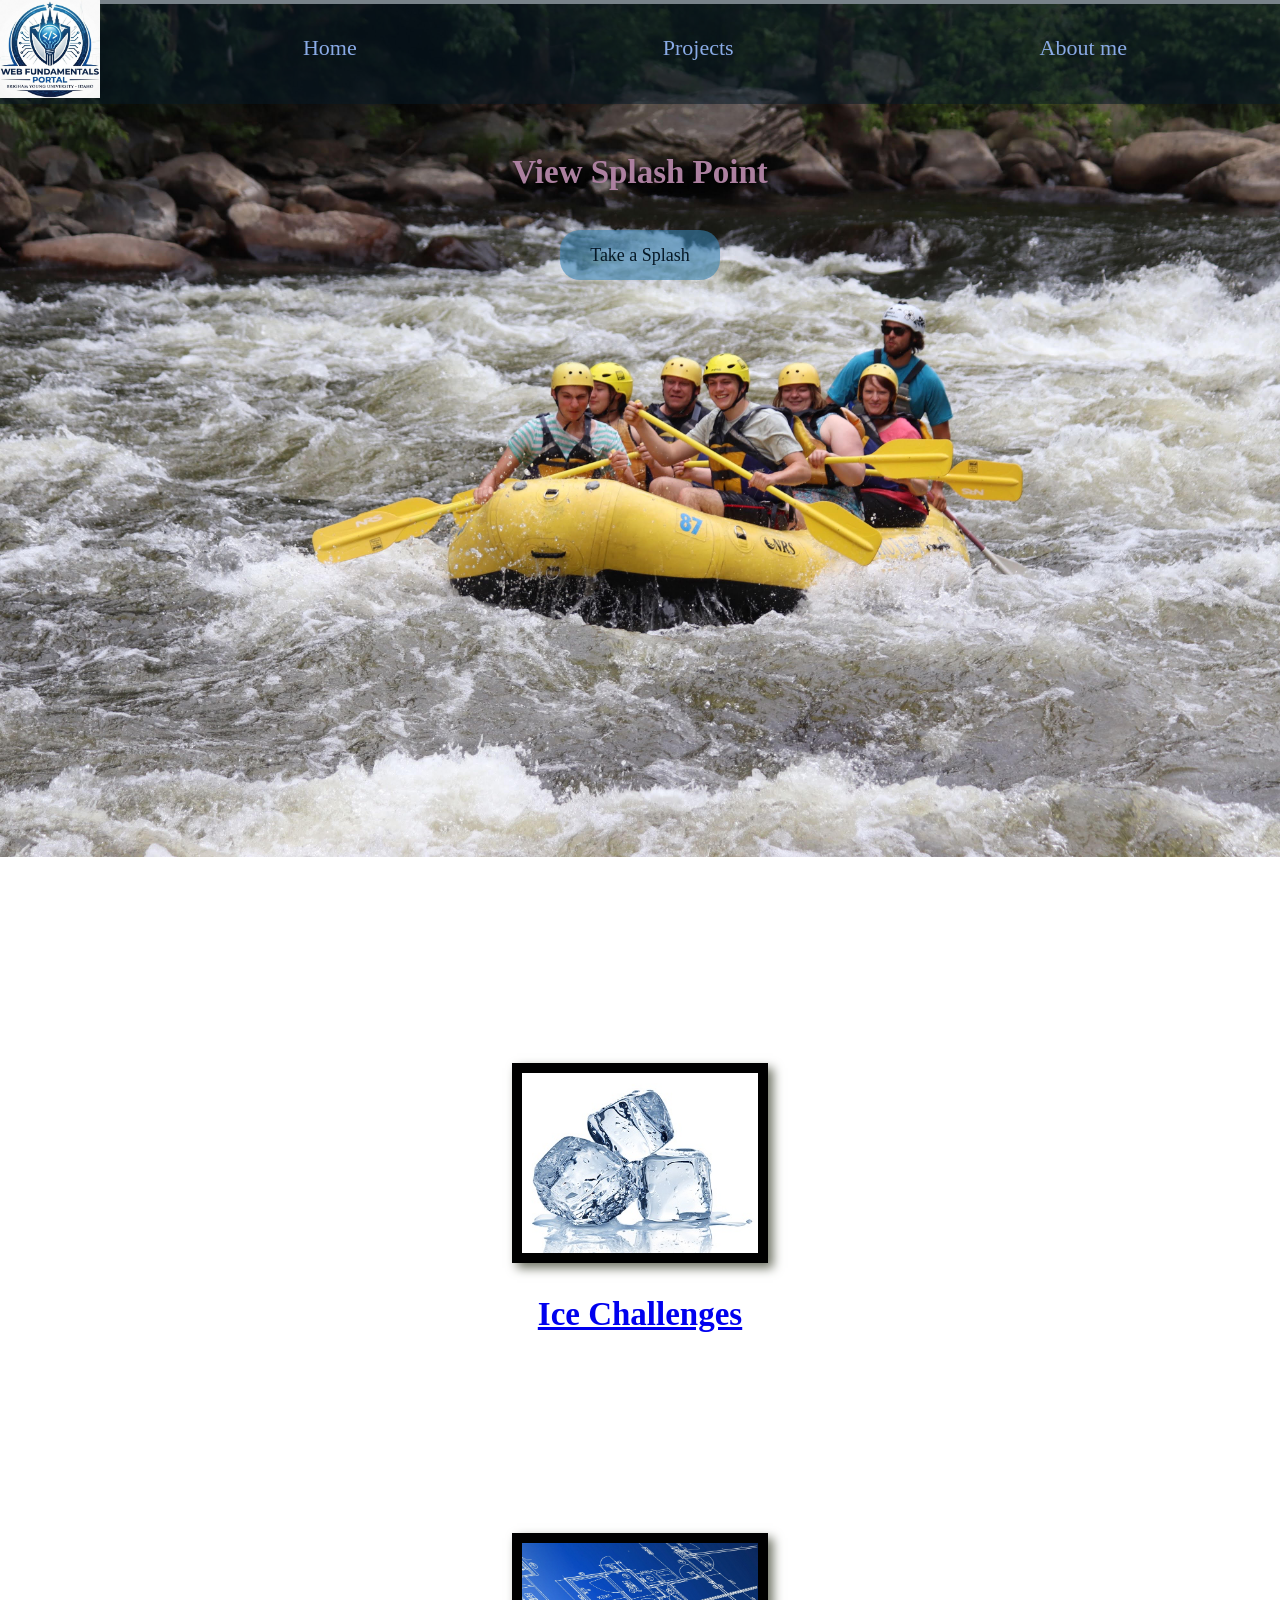
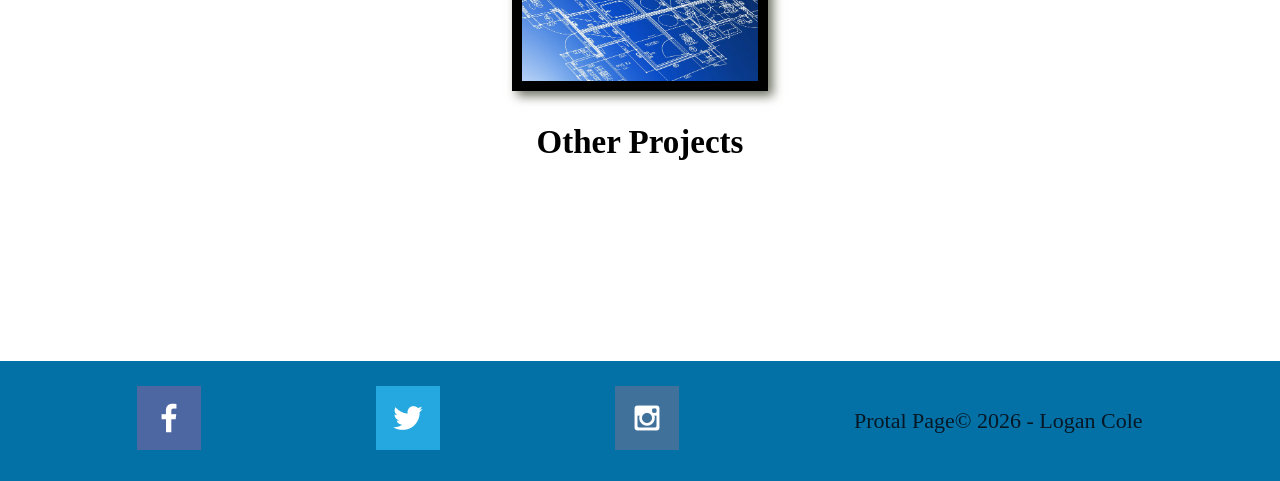
<file: index.html>
<!DOCTYPE html>
<html lang="en">
<head>
    <meta charset="UTF-8">
    <meta name="viewport" content="width=device-width, initial-scale=1.0">
    <link href="style.css" rel="stylesheet">
    <title>Portal_Page</title>
</head>
<body>
    <div id="content">
        <header>
            <a id="portal_logo" href="index.html">
                <img class="logo" src="images/portal_logo.jpg" alt="Portal Logo">
            </a>
            <nav>
                <a href="index.html">Home</a>
                <a href="#projects">Projects</a>
                <a href="about_me.html">About me</a>
            </nav>
        </header>
        <div id="hero">
            <div id="hero-box">
                <img id="hero-img" src="images/hero_image.jpg" alt="People enjoing rafting">
            </div>
            <section id="hero-msg">
                <h1 class="button-box">View Splash Point</h1>
                <div class="button-box">
                    <a class="view" target="_blank" href="wwr/index.html">Take a Splash</a>
                </div>
            </section>
        </div>
        <main class="home-grid" id="projects">
            <section class="ice_projects">
                <img class="img-card" src="images/ice_card.jpg" alt="Ice cubes">
                <h1><a target="_blank" href="ice.html">Ice Challenges</a></h1>
            </section>
            <section class="other_projects">
                <img class="img-card" src="images/blueprint_card.jpg" alt="Blue Print">
                <h1>Other Projects</h1>
            </section>
        </main>
        <footer>
            <a target="_blank" href="https://facebook.com">
                <img src="images/facebook.png" alt="Facebook Icon">
            </a>
            <a target="_blank" href="https://twitter.com">
                <img src="images/twitter.png" alt="Twitter Icon">
            </a>
            <a target="_blank" href="https://instagram.com">
                <img src="images/instagram.png" alt="Instagram Icon">
            </a>
            <p>Protal Page&copy; 2026 - Logan Cole</p>
        </footer>
    </div>
</body>
</html>
</file>
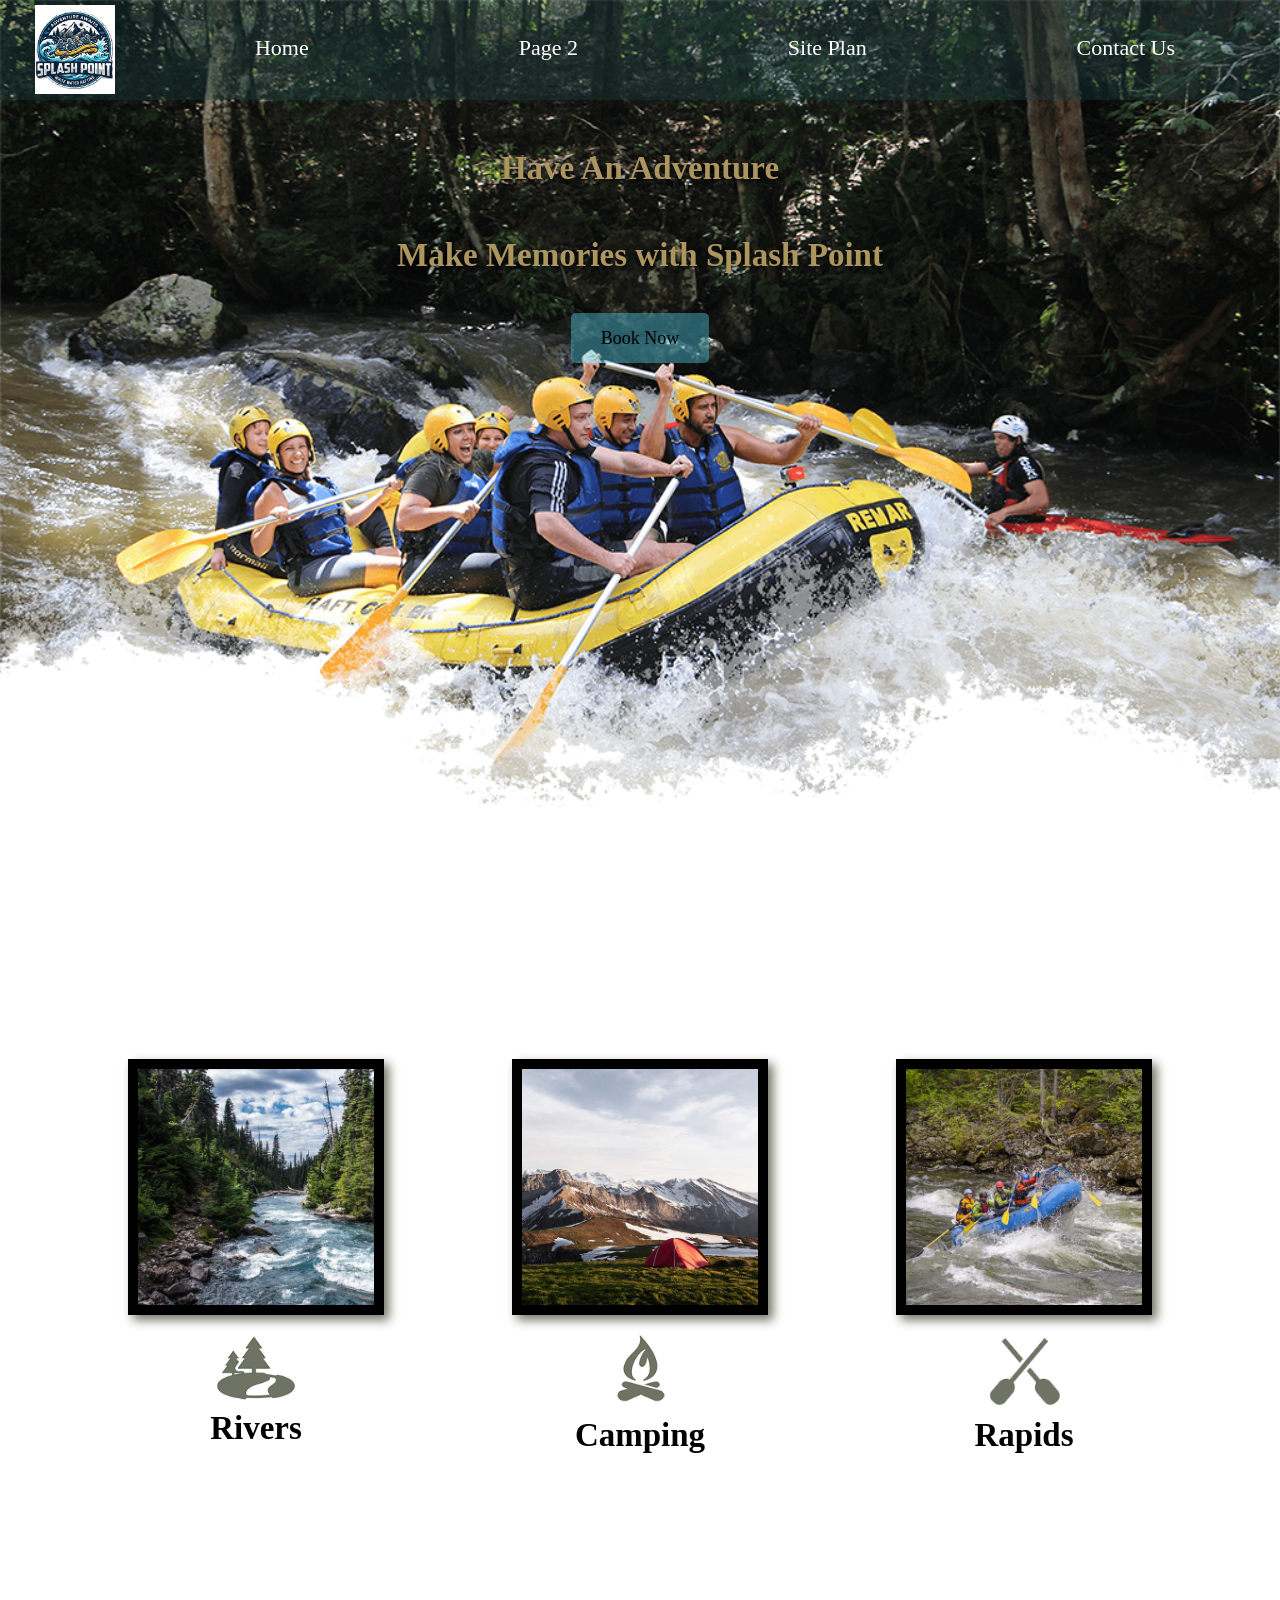
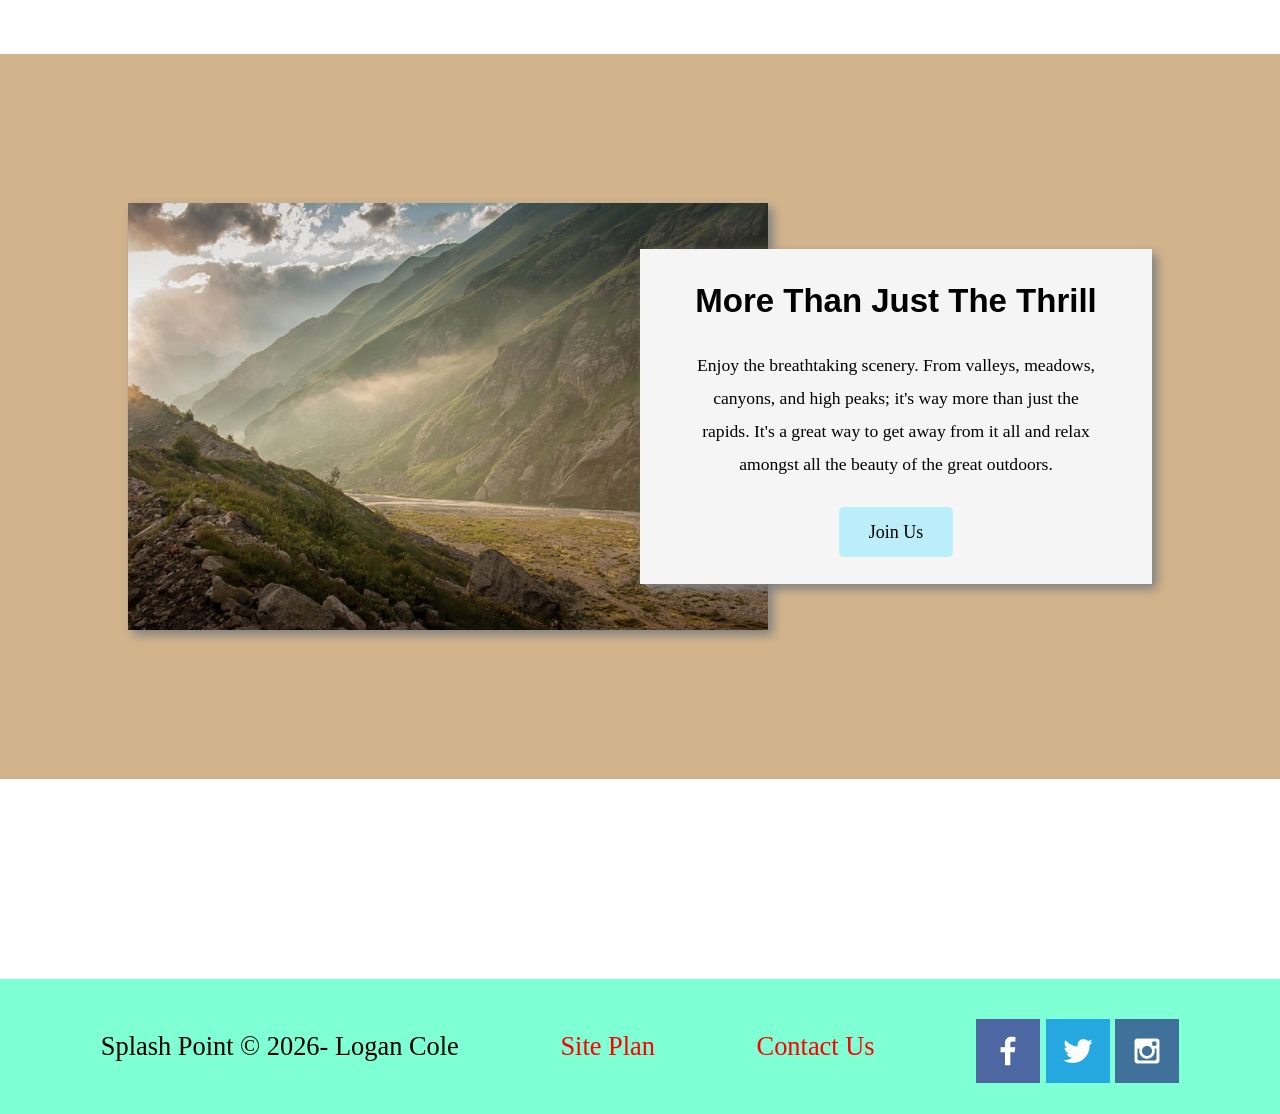
<file: wwr/index.html>
<!DOCTYPE html>
<html lang="en">
<head>
    <meta charset="UTF-8">
    <meta name="viewport" content="width=device-width, initial-scale=1.0">
    <title>Splash Point | Home</title>
    <link rel="stylesheet" href="styles/style.css">
    <!-- This is a Commit -->
</head>
<body>
    <div id="content">
        <header>
            <a id="logo_link" href="index.html">
            <img class="logo" src="images/splash-point-logo.jpg" alt="Splash Point Logo">
            </a>
        <nav>
            <a href="index.html">Home</a>
            <a href="#">Page 2</a>
            <a href="site-plan-rafting.html">Site Plan</a>
            <a href="contactus.html">Contact Us</a>
        </nav>
        </header>
        <div id="hero">
            <div id="hero-box">
                <img id="hero-img" src="images/hero.png" alt="People enjoying white water rafting">
            </div>
            <section id="hero-msg">
                <h1 class='button-box'>Have An Adventure</h1>
                <h2>Make Memories with Splash Point </h2>
                <div class='button-box'>
                    <a class='book' href="contactus.html">Book Now</a>
                </div>
            </section>
        </div>
        <main class="home-grid">
            <section class="rivers-card">
                <img class="card-img" src="images/rivers.jpg" alt="river in forest">
                <img class="icon" src="images/river_icon.png" alt="river icon">
                <h2>Rivers</h2>
            </section>
            <section class="camping-card">
                <img class="card-img" src="images/camping.jpg" alt="tent in mountains">
                <img class="icon" src="images/fire_icon.png" alt="fire icon">
                <h2>Camping</h2>
            </section>
            <section class="rapids-card">
                <img class="card-img" src="images/rapids.jpg" alt="rafting boat">
                <img class="icon" src="images/oars.png" alt="oars icon">
                <h2>Rapids</h2>
            </section>
            <div id="background"></div>
            <img class="mountains" src="images/mountains.jpg" alt="Misty mountains">
            <section class="msg">
                <h2>More Than Just The Thrill</h2>
                <p>Enjoy the breathtaking scenery. From valleys, meadows, canyons, and high peaks; it's way more than just the rapids. It's a great way to get away from it all and relax amongst all the beauty of the great outdoors. </p>
                <a class='join' href="rivers.html">Join Us</a>
            </section>
        </main>
        <footer>
            <p>Splash Point &copy; 2026- Logan Cole</p>
            <p><a href="site-plan-rafting.html">Site Plan</a></p>
            <p><a href="contactus.html">Contact Us</a></p>
            <div class="social">
                <a target="_blank" href="https://facebook.com">
                    <img src="images/facebook.png" alt="fb icon">
                </a>
                <a target="_blank" href="https://twitter.com">
                    <img src="images/twitter.png" alt="twitter icon">
                </a>
                <a target="_blank" href="https://instagram.com">
                <img src="images/instagram.png" alt="instagram icon">
            </a>
            </div>
        </footer>
    </div>
</body>
</html>
</file>
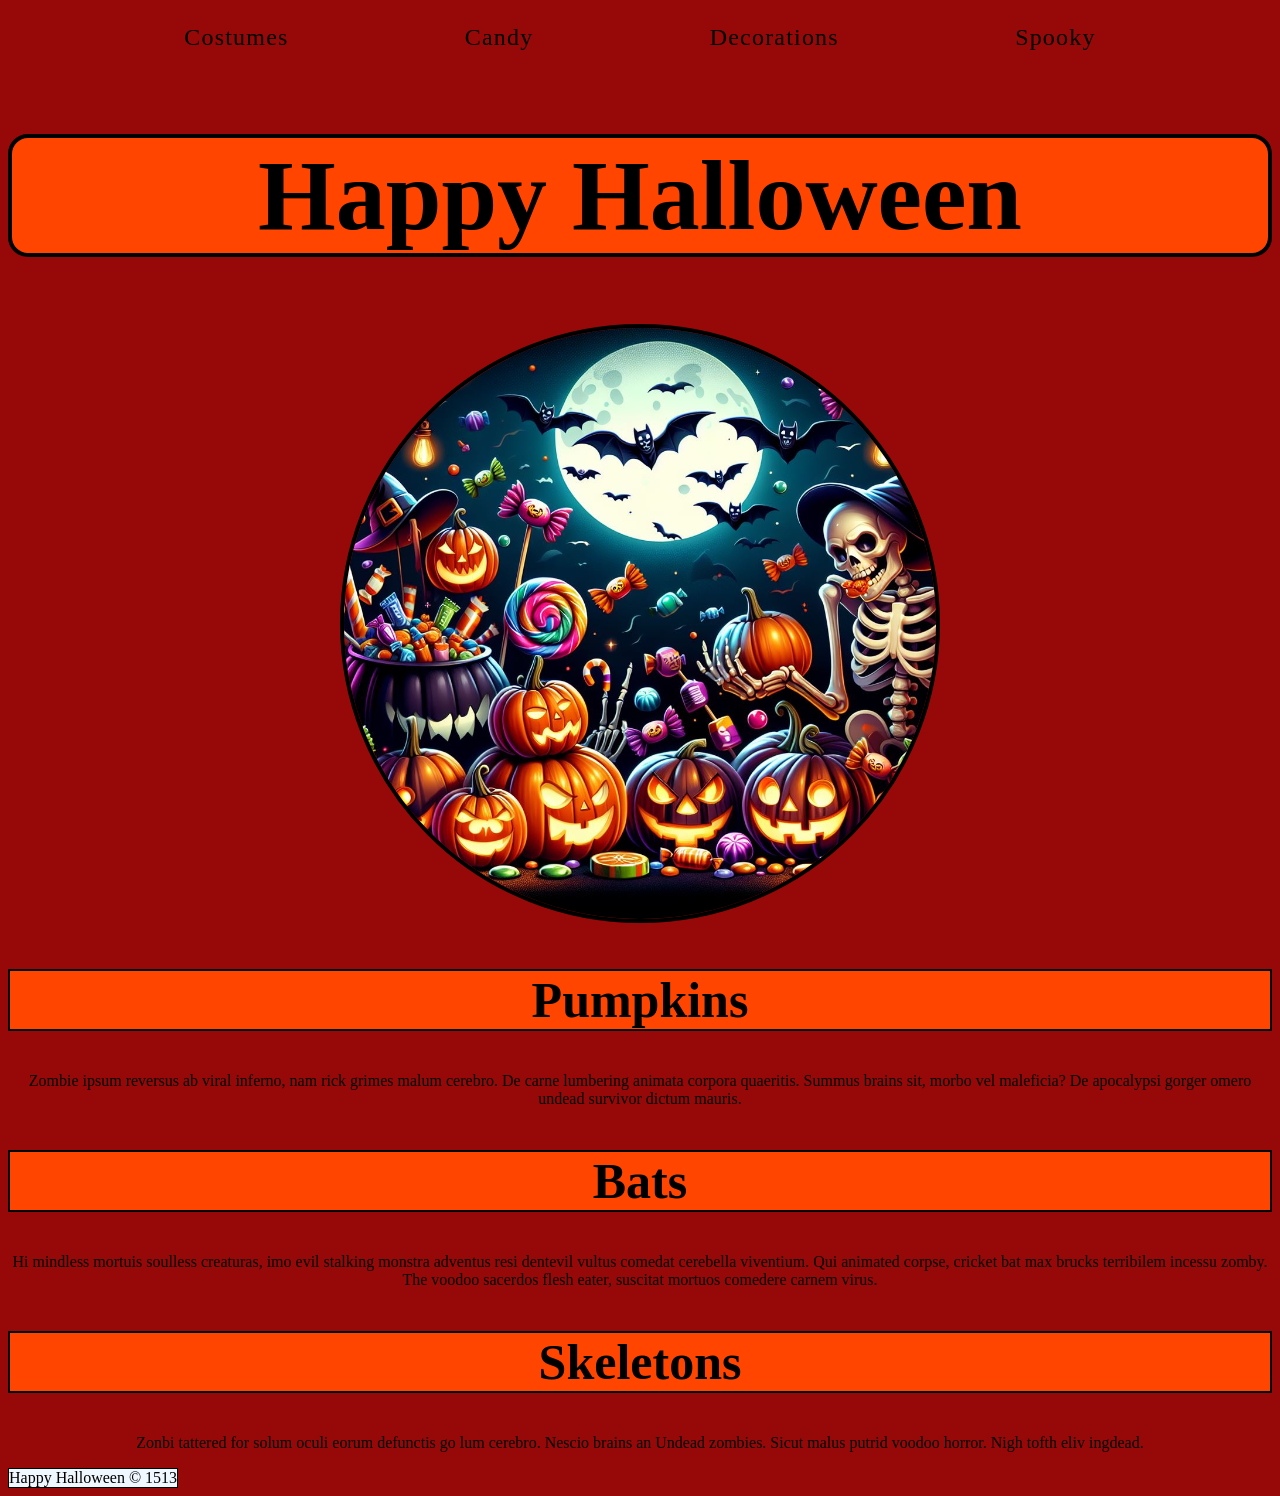
<file: ice/halloween/index.html>
<!-- For this activity you are not allowed to change
 the HTML code, only the CSS -->

<!DOCTYPE html>
<html lang="en">

<head>
    <meta charset="UTF-8">
    <meta name="viewport" content="width=device-width, initial-scale=1.0">
    <title>Document</title>
    <link rel="stylesheet" href="styles/styles.css">
</head>

<body>
    <div id="wrapper">
        <header>
            <nav>
                <ul>
                    <li>Costumes</li>
                    <li>Candy</li>
                    <li>Decorations</li>
                    <li>Spooky</li>
                </ul>
            </nav>
        </header>
        <main>
            <h1>Happy Halloween</h1>
            <img src="images/halloween.png">
            <section>
                <h2>Pumpkins</h2>
                <p>Zombie ipsum reversus ab viral inferno, nam rick grimes
                    malum cerebro. De carne lumbering animata corpora quaeritis.
                    Summus brains sit​​, morbo vel maleficia? De apocalypsi gorger
                    omero undead survivor dictum mauris. </p>
            </section>
            <section>
                <h2>Bats</h2>
                <p>Hi mindless mortuis soulless
                    creaturas, imo evil stalking monstra adventus resi dentevil vultus
                    comedat cerebella viventium. Qui animated corpse, cricket bat max
                    brucks terribilem incessu zomby. The voodoo sacerdos flesh eater,
                    suscitat mortuos comedere carnem virus.</p>
            </section>
            <section>
                <h2>Skeletons</h2>
                <p>Zonbi tattered for solum oculi
                    eorum defunctis go lum cerebro. Nescio brains an Undead zombies. Sicut
                    malus putrid voodoo horror. Nigh tofth eliv ingdead.</p>
            </section>
        </main>
        <footer>
            Happy Halloween &copy; 1513
        </footer>
    </div>
</body>

</html>
</file>
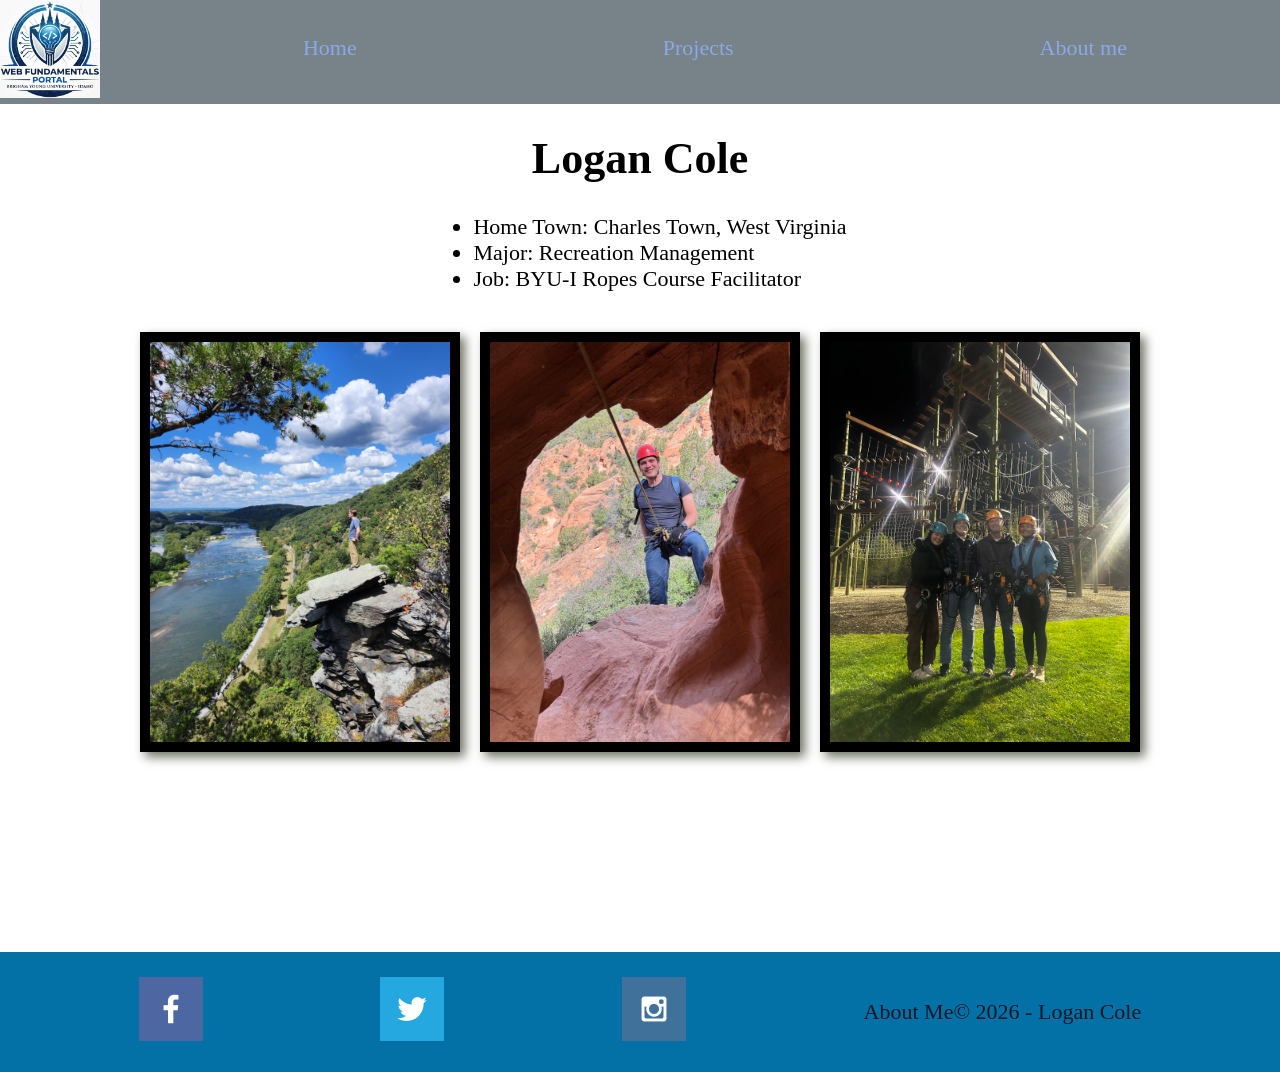
<file: about_me.html>
<!DOCTYPE html>
<html lang="en">
<head>
    <meta charset="UTF-8">
    <meta name="viewport" content="width=device-width, initial-scale=1.0">
    <link href="style.css" rel="stylesheet">
    <title>About_Me</title>
</head>
<body>
    <div id="content">
        <header>
            <a id="portal_logo" href="index.html">
                <img class="logo" src="images/portal_logo.jpg" alt="Portal Logo">
            </a>
            <nav>
                <a href="index.html">Home</a>
                <a href="index.html#projects">Projects</a>
                <a href="about_me.html">About me</a>
            </nav>
        </header>
        <main class="information">
            <h1>Logan Cole</h1>
            <ul>
                <li>Home Town: Charles Town, West Virginia</li>
                <li>Major: Recreation Management</li>
                <li>Job: BYU-I Ropes Course Facilitator</li>
            </ul>
            <div id="album">
                <img class="img-card" src="images/west_virginia.jpg" alt="West Virginia">
                <img class="img-card" src="images/rappelling.jpg" alt="rappelling">   
                <img class="img-card" src="images/ropes_course.jpg" alt="ropes_course">
            </div>
        </main>
        <footer>
            <a target="_blank" href="https://facebook.com">
                <img src="images/facebook.png" alt="Facebook Icon">
            </a>
            <a target="_blank" href="https://twitter.com">
                <img src="images/twitter.png" alt="Twitter Icon">
            </a>
            <a target="_blank" href="https://instagram.com">
                <img src="images/instagram.png" alt="Instagram Icon">
            </a>
            <p>About Me&copy; 2026 - Logan Cole</p>
        </footer>
    </div>
</body>
</html>
</file>
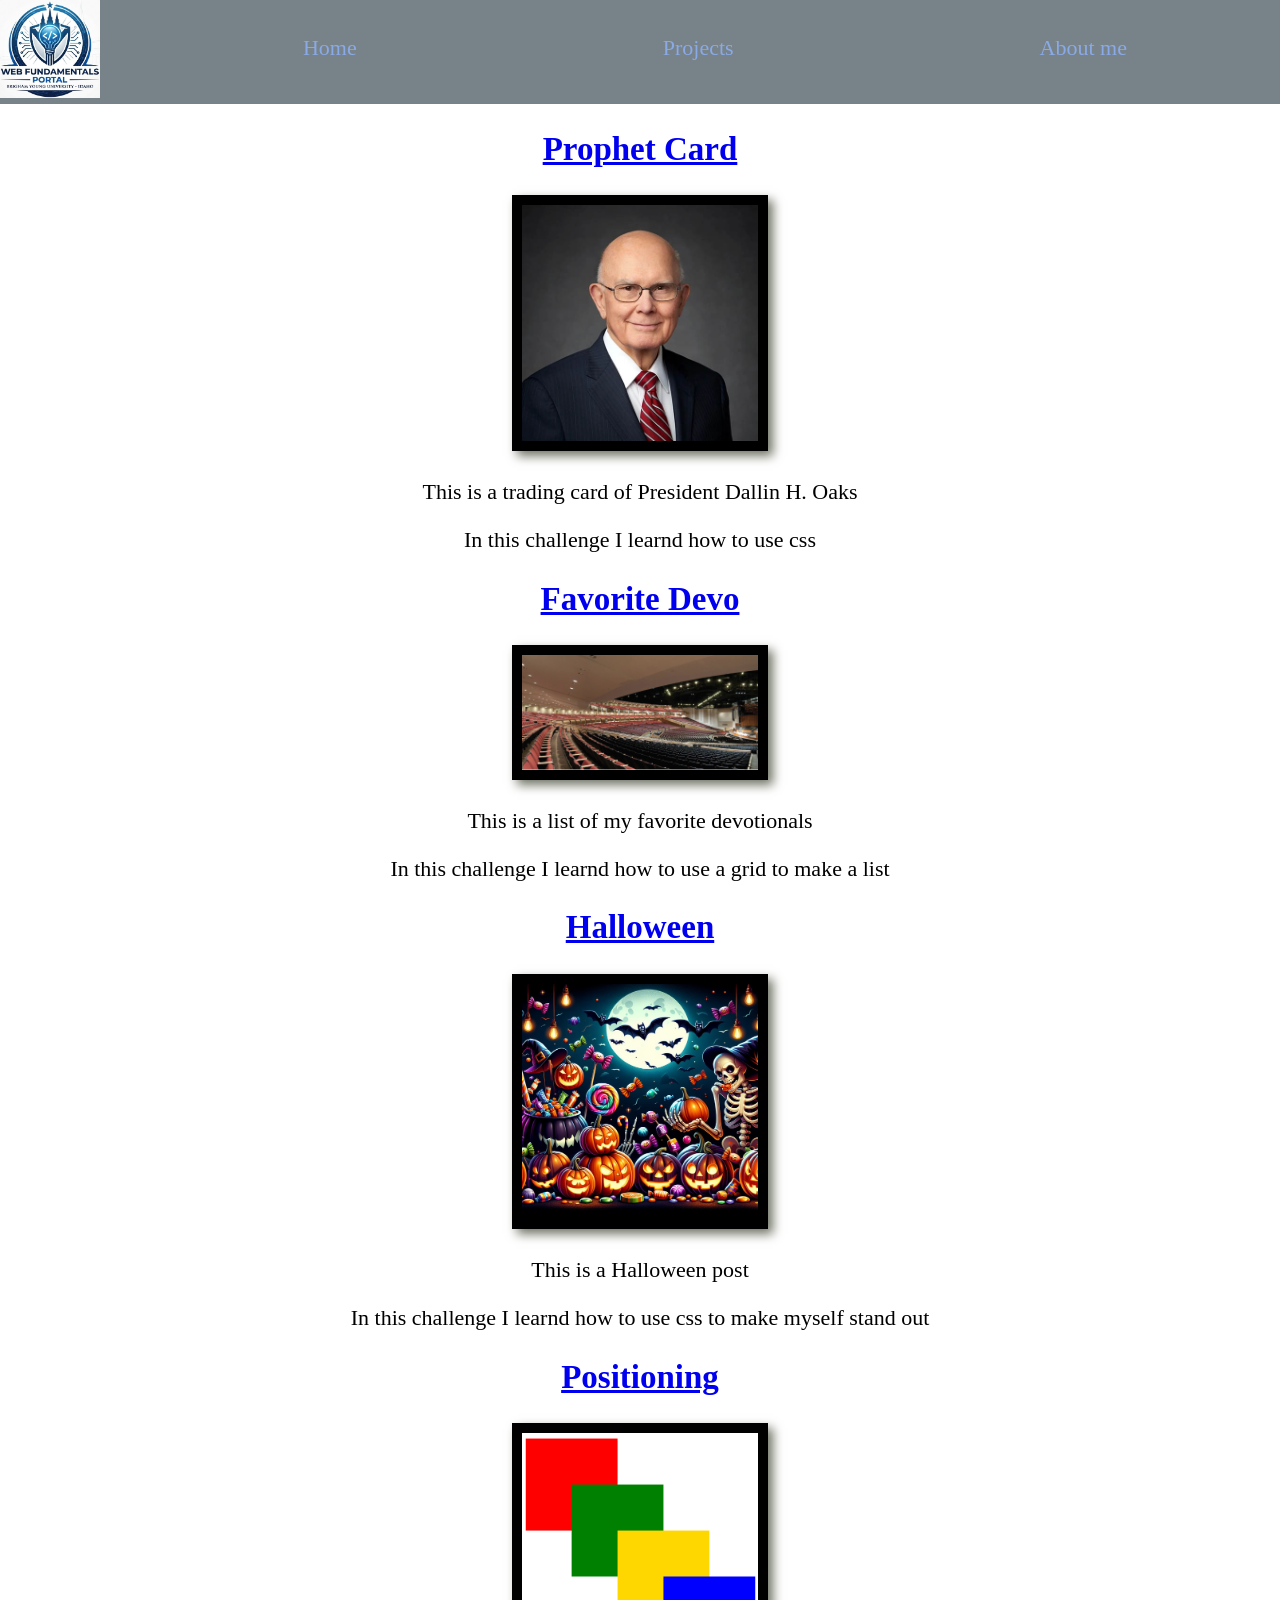
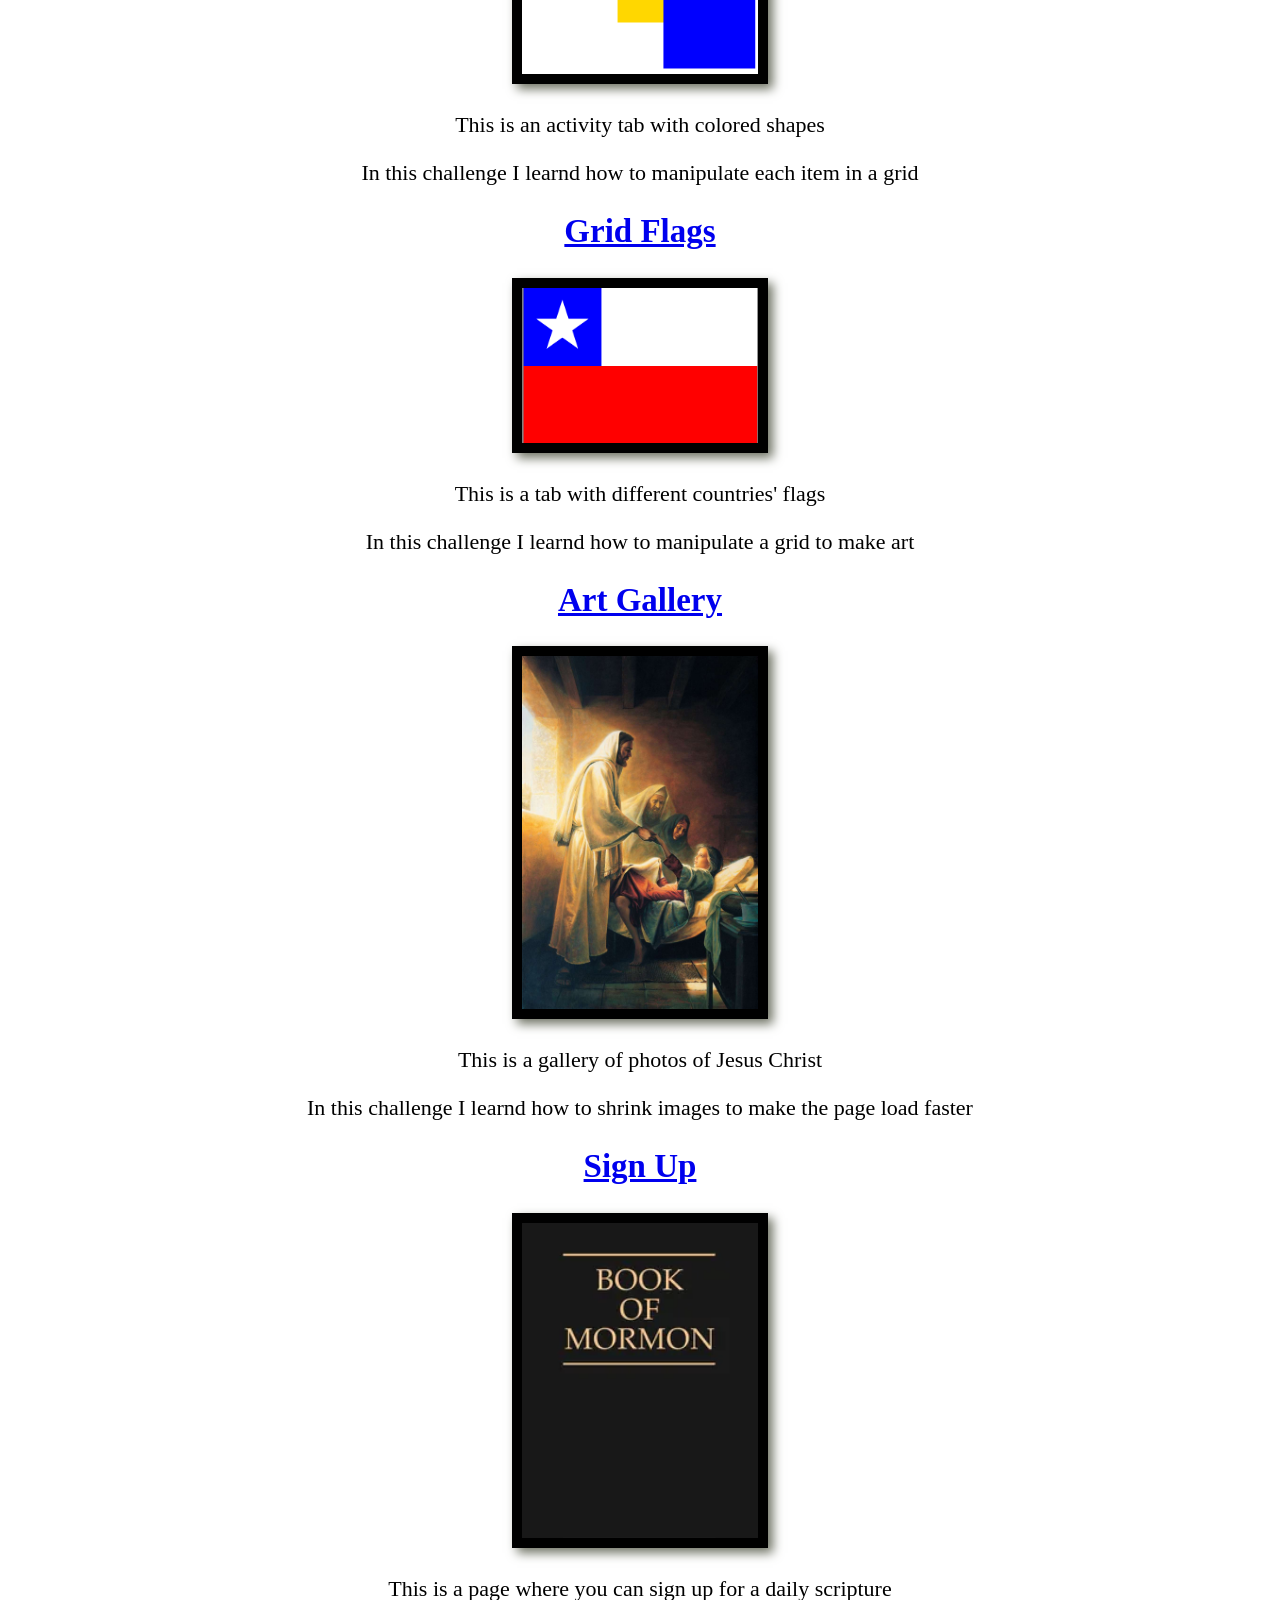
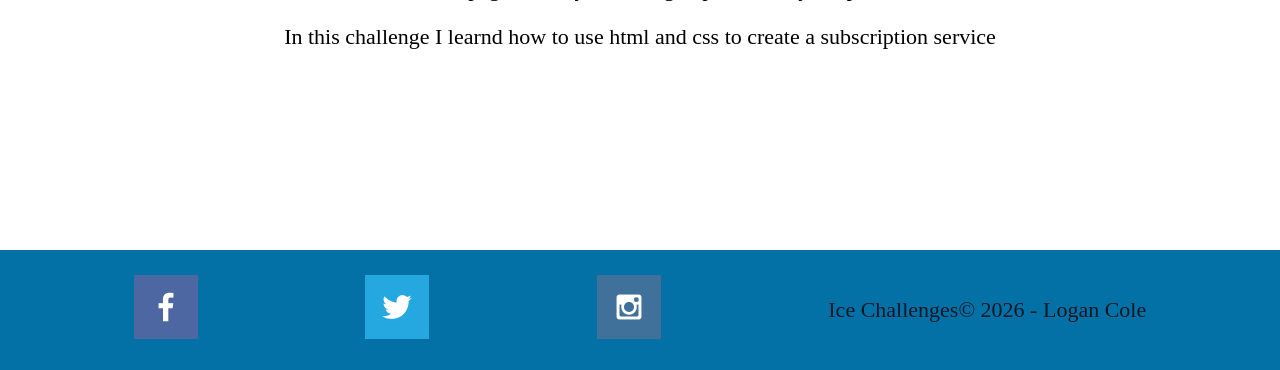
<file: ice.html>
<!DOCTYPE html>
<html lang="en">
<head>
    <meta charset="UTF-8">
    <meta name="viewport" content="width=device-width, initial-scale=1.0">
    <link href="style.css" rel="stylesheet">
    <title>ICE_Challenges</title>
</head>
<body>
    <div id="content">
        <header>
            <a id="portal_logo" href="index.html">
                <img class="logo" src="images/portal_logo.jpg" alt="Portal Logo">
            </a>
            <nav>
                <a href="index.html">Home</a>
                <a href="index.html#projects">Projects</a>
                <a href="about_me.html">About me</a>
            </nav>
        </header>
        <main class="home-grid">
            <section>
                <h1><a target="_blank" href="ice/prophet_card.html">Prophet Card</a></h1>
                <img class="img-card" src="ice/dallin_oaks.jpg" alt="Dallin Oaks">
                <p>This is a trading card of President Dallin H. Oaks</p>
                <p>In this challenge I learnd how to use css</p>
            </section>
            <section>
                <h1><a target="_blank" href="ice/favorite_devo/favdevo.html">Favorite Devo</a></h1>
                <img class="img-card" src="ice/favorite_devo/images/icenter.png" alt="I-Center">
                <p>This is a list of my favorite devotionals</p>
                <p>In this challenge I learnd how to use a grid to make a list</p>
            </section>
            <section>
                <h1><a target="_blank" href="ice/halloween/index.html">Halloween</a></h1>
                <img class="img-card" src="ice/halloween/images/halloween.png" alt="Halloween">
                <p>This is a Halloween post</p>
                <p>In this challenge I learnd how to use css to make myself stand out</p>
            </section>
            <section>
                <h1><a target="_blank" href="ice/positioning/positioning/positioning.html">Positioning</a></h1>
                <img class="img-card" src="ice/positioning.png" alt="Squares">
                <p>This is an activity tab with colored shapes</p>
                <p>In this challenge I learnd how to manipulate each item in a grid</p>
            </section>
            <section>
                <h1><a target="_blank" href="ice/grid_flags/grid_flags/flags.html">Grid Flags</a></h1>
                <img class="img-card" src="ice/chile_flag.png" alt="Flag of Chile">
                <p>This is a tab with different countries' flags</p>
                <p>In this challenge I learnd how to manipulate a grid to make art</p>
            </section>
            <section>
                <h1><a target="_blank" href="ice/gallery/gallery/gallery.html">Art Gallery</a></h1>
                <img class="img-card" src="ice/gallery/gallery/images/small/img10_small_compressed.png" alt="Christ healing girl">
                <p>This is a gallery of photos of Jesus Christ</p>
                <p>In this challenge I learnd how to shrink images to make the page load faster</p>
            </section>
            <section>
                <h1><a target="_blank" href="ice/signup/signup/signup.html">Sign Up</a></h1>
                <img class="img-card" src="ice/signup/signup/images/book_of_mormon.webp" alt="The Book of Mormon">
                <p>This is a page where you can sign up for a daily scripture</p>
                <p>In this challenge I learnd how to use html and css to create a subscription service</p>
            </section>
        </main>
        <footer>
            <a target="_blank" href="https://facebook.com">
                <img src="images/facebook.png" alt="Facebook Icon">
            </a>
            <a target="_blank" href="https://twitter.com">
                <img src="images/twitter.png" alt="Twitter Icon">
            </a>
            <a target="_blank" href="https://instagram.com">
                <img src="images/instagram.png" alt="Instagram Icon">
            </a>
            <p>Ice Challenges&copy; 2026 - Logan Cole</p>
        </footer>
    </div>
</body>
</html>
</file>
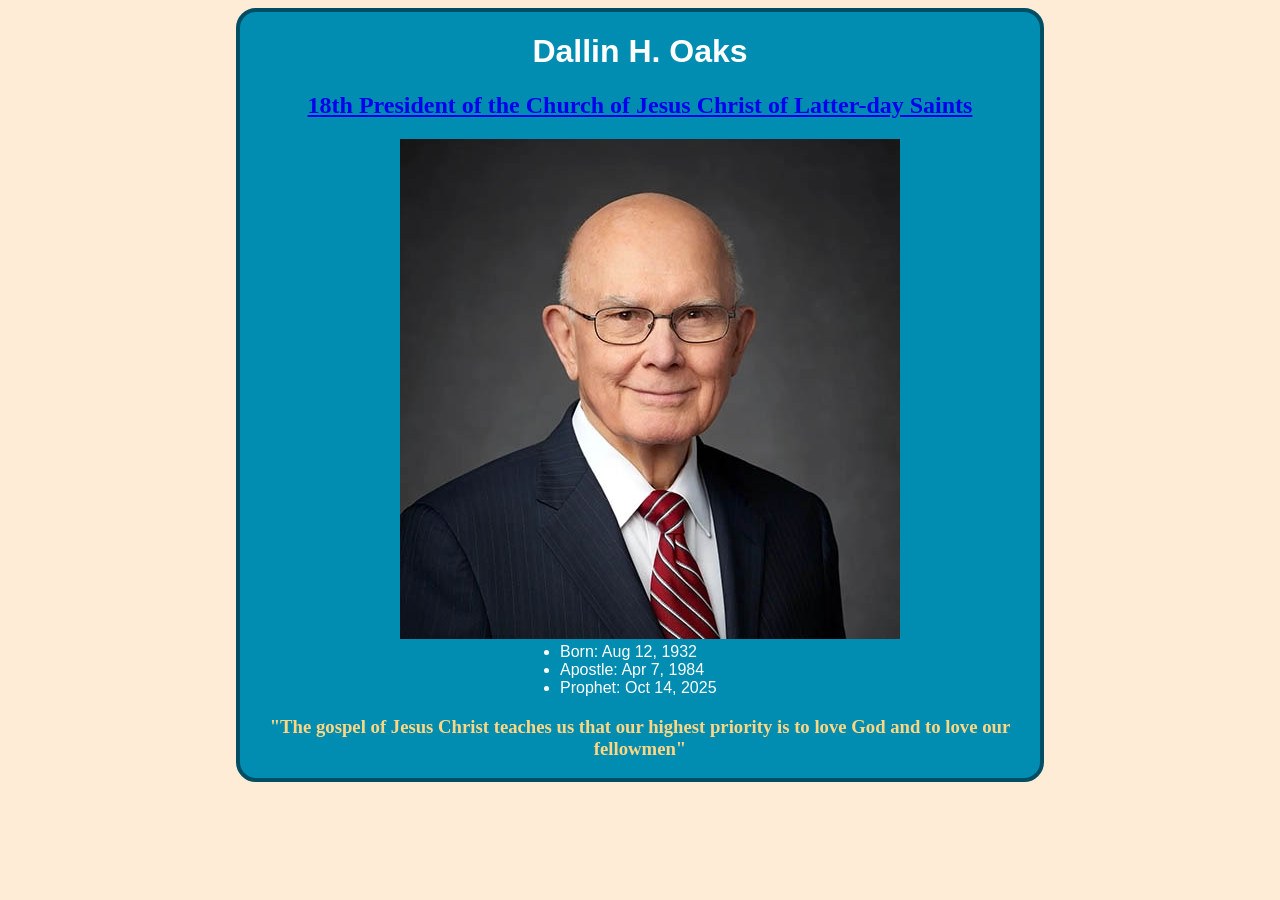
<file: ice/prophet_card.html>
<!DOCTYPE html>
<html lang="en">
<head>
    <meta charset="UTF-8">
    <meta name="viewport" content="width=device-width, initial-scale=1.0">
    <title>President Oaks</title>
    <link href="prophet_card.css" rel="stylesheet">
</head>
<body>
    <div id="content">
        <h1>
            Dallin H. Oaks
        </h1>
        <h2><a href="https://www.churchofjesuschrist.org" target="_blank">
            18th President of the Church of Jesus Christ of Latter-day Saints
        </h2></a>
        <section class="oaks-img">
            <img src="dallin_oaks.jpg" alt="President Oaks Image">
        </section>
        <ul>
            <li>Born: Aug 12, 1932</li>
            <li>Apostle: Apr 7, 1984</li>
            <li>Prophet: Oct 14, 2025</li>
        </ul>
        <h3>
            "The gospel of Jesus Christ teaches us that our highest priority is to love God and to love our fellowmen"
        </h3>
    </div>
</body>
</html>
</file>
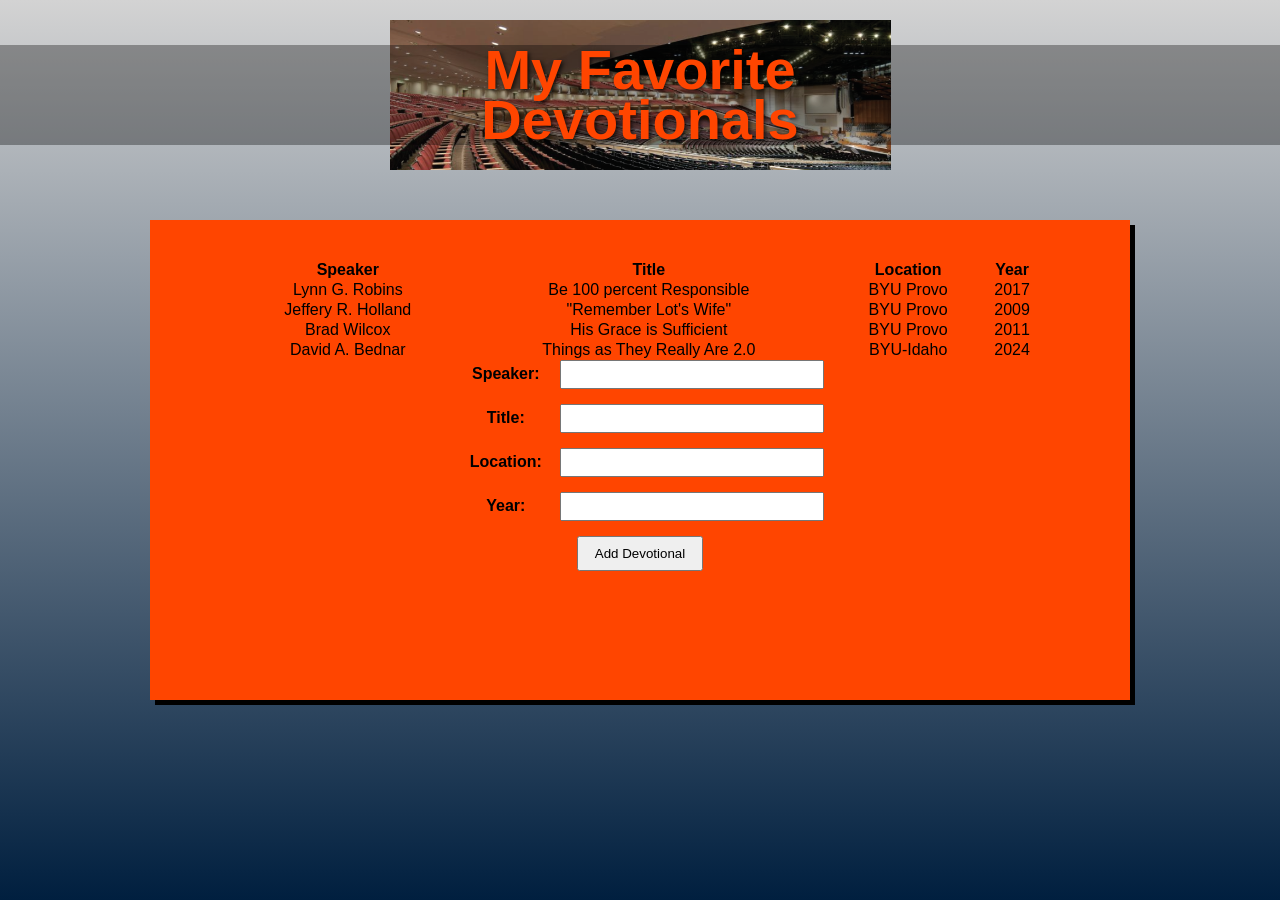
<file: ice/favorite_devo/favdevo.html>
<!DOCTYPE html>
<html lang="en">
<head>
  <meta charset="UTF-8" />
  <meta name="viewport" content="width=device-width, initial-scale=1.0"/>
  <title>My Favorite Devotionals</title>
  <link rel="stylesheet" href="styles/styles.css" />
</head>
<body>
  <div class="container">
    <header class="header">
      <div class="header-image">
        <h1>My Favorite<br>Devotionals</h1>
      </div>
    </header>
    <main>
      <div class="content-box">
        <!-- Add your devotional content here -->
         <table>
          <tr>
            <th>Speaker</th>
            <th>Title</th>
            <th>Location</th>
            <th>Year</th>
          </tr>
          <tr>
            <td>Lynn G. Robins</td>
            <td>Be 100 percent Responsible</td>
            <td>BYU Provo</td>
            <td>2017</td>
          </tr>
          <tr>
            <td>Jeffery R. Holland</td>
            <td>"Remember Lot's Wife"</td>
            <td>BYU Provo</td>
            <td>2009</td>
          </tr>
          <tr>
            <td>Brad Wilcox</td>
            <td>His Grace is Sufficient</td>
            <td>BYU Provo</td>
            <td>2011</td>
          </tr>
          <tr>
            <td>David A. Bednar</td>
            <td>Things as They Really Are 2.0</td>
            <td>BYU-Idaho</td>
            <td>2024</td>
          </tr>
         </table>
         <form>
          <div>
            <label for="speaker">Speaker:</label>
            <input type="text" id="speaker" name="speaker">
          </div>
          <div>
            <label for="title">Title:</label>
            <input type="text" id="title" name="title">
          </div>
          <div>
            <label for="location">Location:</label>
            <input type="text" id="location" name="location">
          </div>
          <div>
            <label for="year">Year:</label>
            <input type="text" id="year" name="year">
          </div>
          <button type="submit"> Add Devotional</button>
         </form>
      </div>
    </main>
  </div>
</body>
</html>
</file>
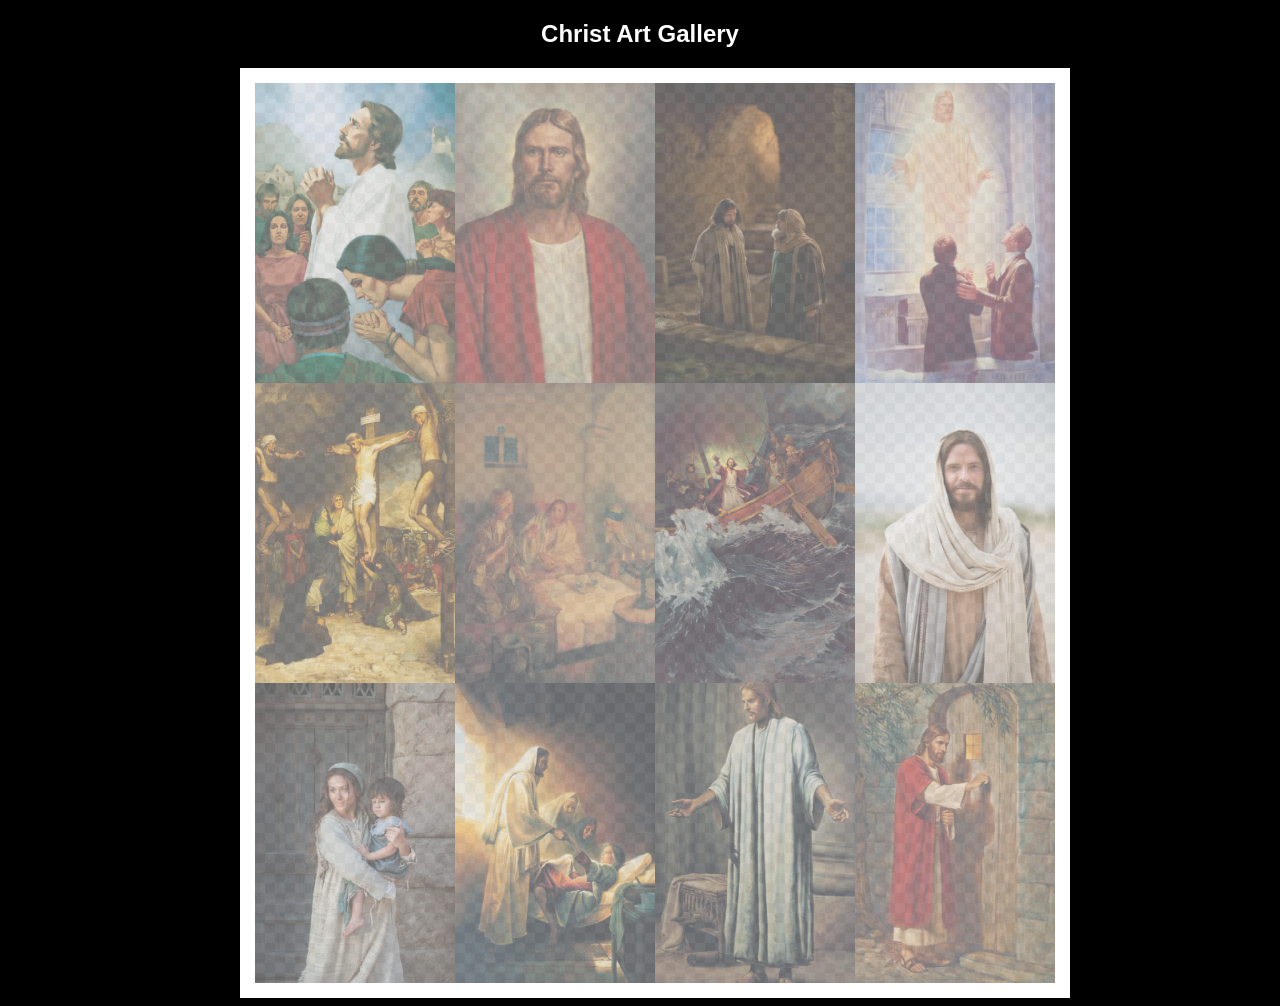
<file: ice/gallery/gallery/gallery.html>
<!DOCTYPE html>
<html lang="en">
<head>
    <meta charset="UTF-8">
    <meta name="viewport" content="width=device-width, initial-scale=1.0">
    <title>Images of Christ</title>
    <style>
        body {
            background: black;
        }
        #wrapper{
            width: 800px;
            margin: 0 auto;
        }
        nav {
            color: white;
            text-align: center;
            font-family: Haettenschweiler, 'Arial Narrow Bold', sans-serif;
        }
        #gallery{
            display: grid;
            grid-template-columns: 200px 200px 200px 200px;
            border: 15px solid rgb(255, 255, 255);
            width: 100%;
            background-color: #ddd;
            background-image:
                linear-gradient(45deg, #ccc 26%, transparent 26%), 
                linear-gradient(135deg, #ccc 26%, transparent 26%),
                linear-gradient(45deg, transparent 75%, #ccc 75%),
                linear-gradient(135deg, transparent 75%, #ccc 75%);
            background-size: 20px 20px; /* Must be a square */
            background-position: 0 0, 10px 0, 10px -10px, 0px 10px; 
            
        }
        #gallery a {
            cursor: url('images/christus.png'), pointer;
        }
        #gallery img {
            width: 200px;
            height: 300px;
            opacity:50%;
            display:block;
        }
        #gallery img:hover{
            opacity: 100%;
        }
    </style>
</head>
<body>
    <div id="wrapper">
        <nav>
            <h1> Christ Art Gallery </h1>
        </nav>
        <main>
            <div id="gallery">
                <a href="images/big/img1_compressed.png"><img src="images/small/img1_small_compressed.png" alt="huge file size" ></a>
                <a href="images/big/img2_compressed.png"><img src="images/small/img2_small_compressed.png" alt="huge file size" ></a>
                <a href="images/big/img3_compressed.png"><img src="images/small/img3_small_compressed.png" alt="huge file size" ></a>
                <a href="images/big/img4_compressed.png"><img src="images/small/img4_small_compressed.png" alt="huge file size" ></a>
                <a href="images/big/img5_compressed.png"><img src="images/small/img5_small_compressed.png" alt="huge file size" ></a>
                <a href="images/big/img6_compressed.png"><img src="images/small/img6_small_compressed.png" alt="huge file size" ></a>
                <a href="images/big/img7_compressed.png"><img src="images/small/img7_small_compressed.png" alt="huge file size" ></a>
                <a href="images/big/img8_compressed.png"><img src="images/small/img8_small_compressed.png" alt="huge file size" ></a>
                <a href="images/big/img9_compressed.png"><img src="images/small/img9_small_compressed.png" alt="huge file size" ></a>
                <a href="images/big/img10_compressed.png"><img src="images/small/img10_small_compressed.png" alt="huge file size" ></a>
                <a href="images/big/img11_compressed.png"><img src="images/small/img11_small_compressed.png" alt="huge file size" ></a>
                <a href="images/big/img12_compressed.png"><img src="images/small/img12_small_compressed.png" alt="huge file size" ></a>
            </div>
        </main>
    </div>
</body>
</html>
</file>
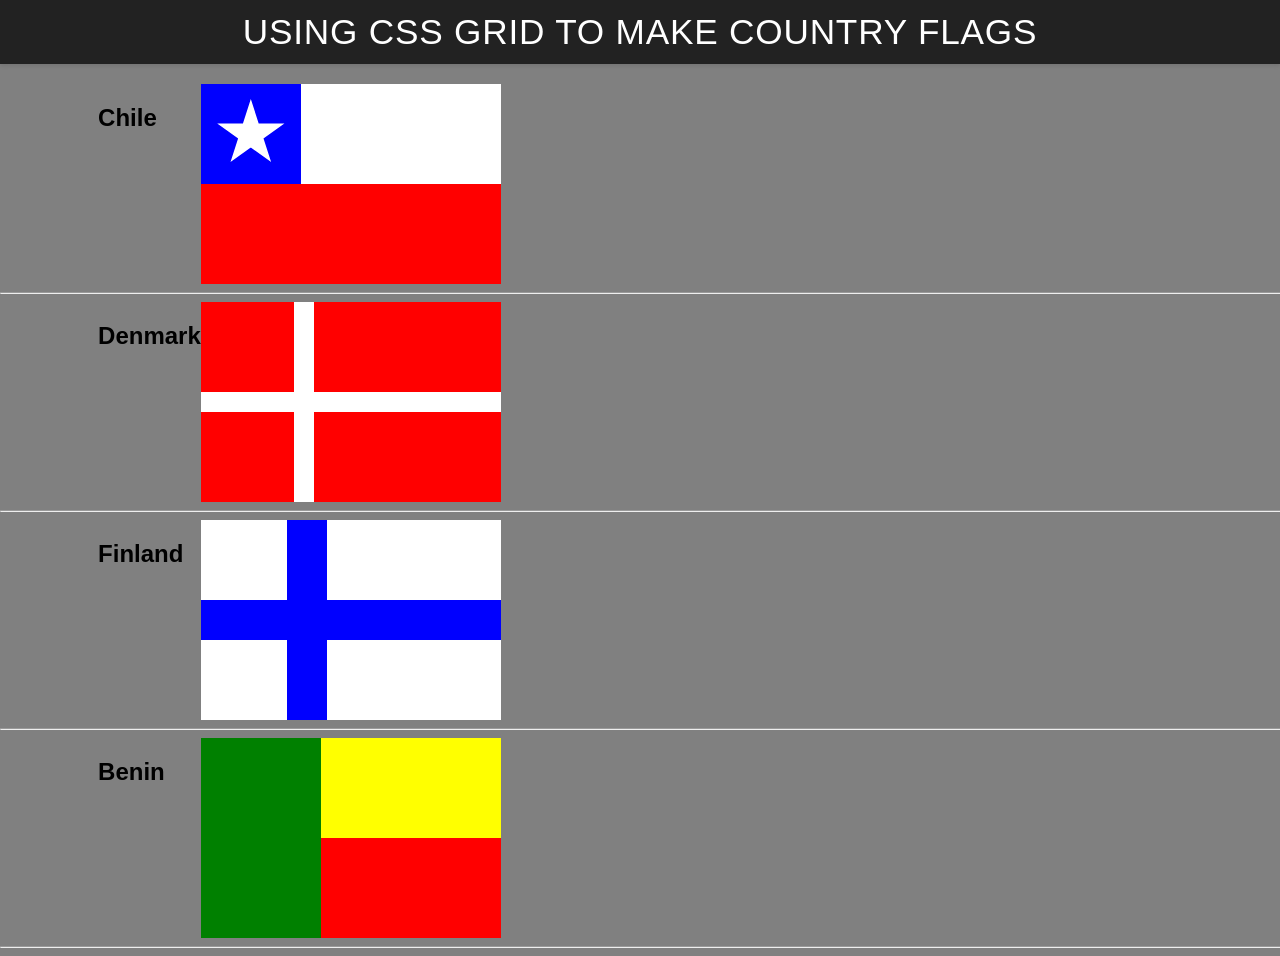
<file: ice/grid_flags/grid_flags/flags.html>
<!DOCTYPE html>
<html lang="en">

<head>
    <meta charset="UTF-8">
    <meta name="viewport" content="width=device-width, initial-scale=1.0">
    <title>Flag</title>
    <link rel="stylesheet" href="flags.css"/>
    <style>
        body {
            margin: 0;
            font-family: 'Helvetica Neue', sans-serif;
            background-color: gray;
        }

        header {
            background-color: #222;
            color: #fff;
            padding: 0.75rem 1.5rem;
            display: flex;
            align-items: center;
            justify-content: center;
            font-size: 1.1rem;
            letter-spacing: 0.05rem;
            text-transform: uppercase;
            box-shadow: 0 2px 4px rgba(0, 0, 0, 0.1);
        }

        header h1 {
            margin: 0;
            font-weight: 400;
        }
        main {
            display: grid;
            grid-template-columns: .1fr .1fr 1fr .1fr;
            margin-top: 20px;
        }
        hr {
            width: 100%;
            grid-column: 1 / 5;
        }
        h2 {
            grid-column: 2/3;
        }

        #blue {
            background: blue;
            grid-column: 1 / 2;
            display: grid;
            align-items: center;
            justify-items: center;
        }

        #white {
            background: white;
            grid-column: 2 / 4;
        }

        #red {
            background: red;
            grid-column: 1 / 4;
        }

        #chile {
            display: grid;
            grid-template-columns: 1fr 1fr 1fr;
            grid-template-rows: 1fr 1fr;
            height: 200px;
            width: 300px;
        }

        .star {
            width: 70px;
            aspect-ratio: 1;
            background: white;
            clip-path: polygon(50% 0, 79% 90%, 2% 35%, 98% 35%, 21% 90%);
        }
    </style>
</head>

<body>
    <header>
        <h1>Using CSS Grid to make Country Flags</h1>
    </header>
    <main>
        <h2>Chile</h2>
        <div id="chile">
            <div id="blue">
                <div class="star"></div>
            </div>
            <div id="white"></div>
            <div id="red"></div>
        </div>
        <hr>

        <h2>Denmark</h2>
        <div id="denmark">
            <div id="dred1"></div>
            <div id="dred2"></div>
            <div id="dred3"></div>
            <div id="dred4"></div>
        </div>
        <hr>

        <h2>Finland</h2>
        <div id="finland">
            <div id="fwhite1"></div>
            <div id="fwhite2"></div>
            <div id="fwhite3"></div>
            <div id="fwhite4"></div>
        </div>
        <hr>

        <h2>Benin</h2>
        <div id="benin">
            <div id="bgreen"></div>
            <div id="byellow"></div>
            <div id="bred"></div>
        </div>
        <hr>
    </main>
</body>

</html>
</file>
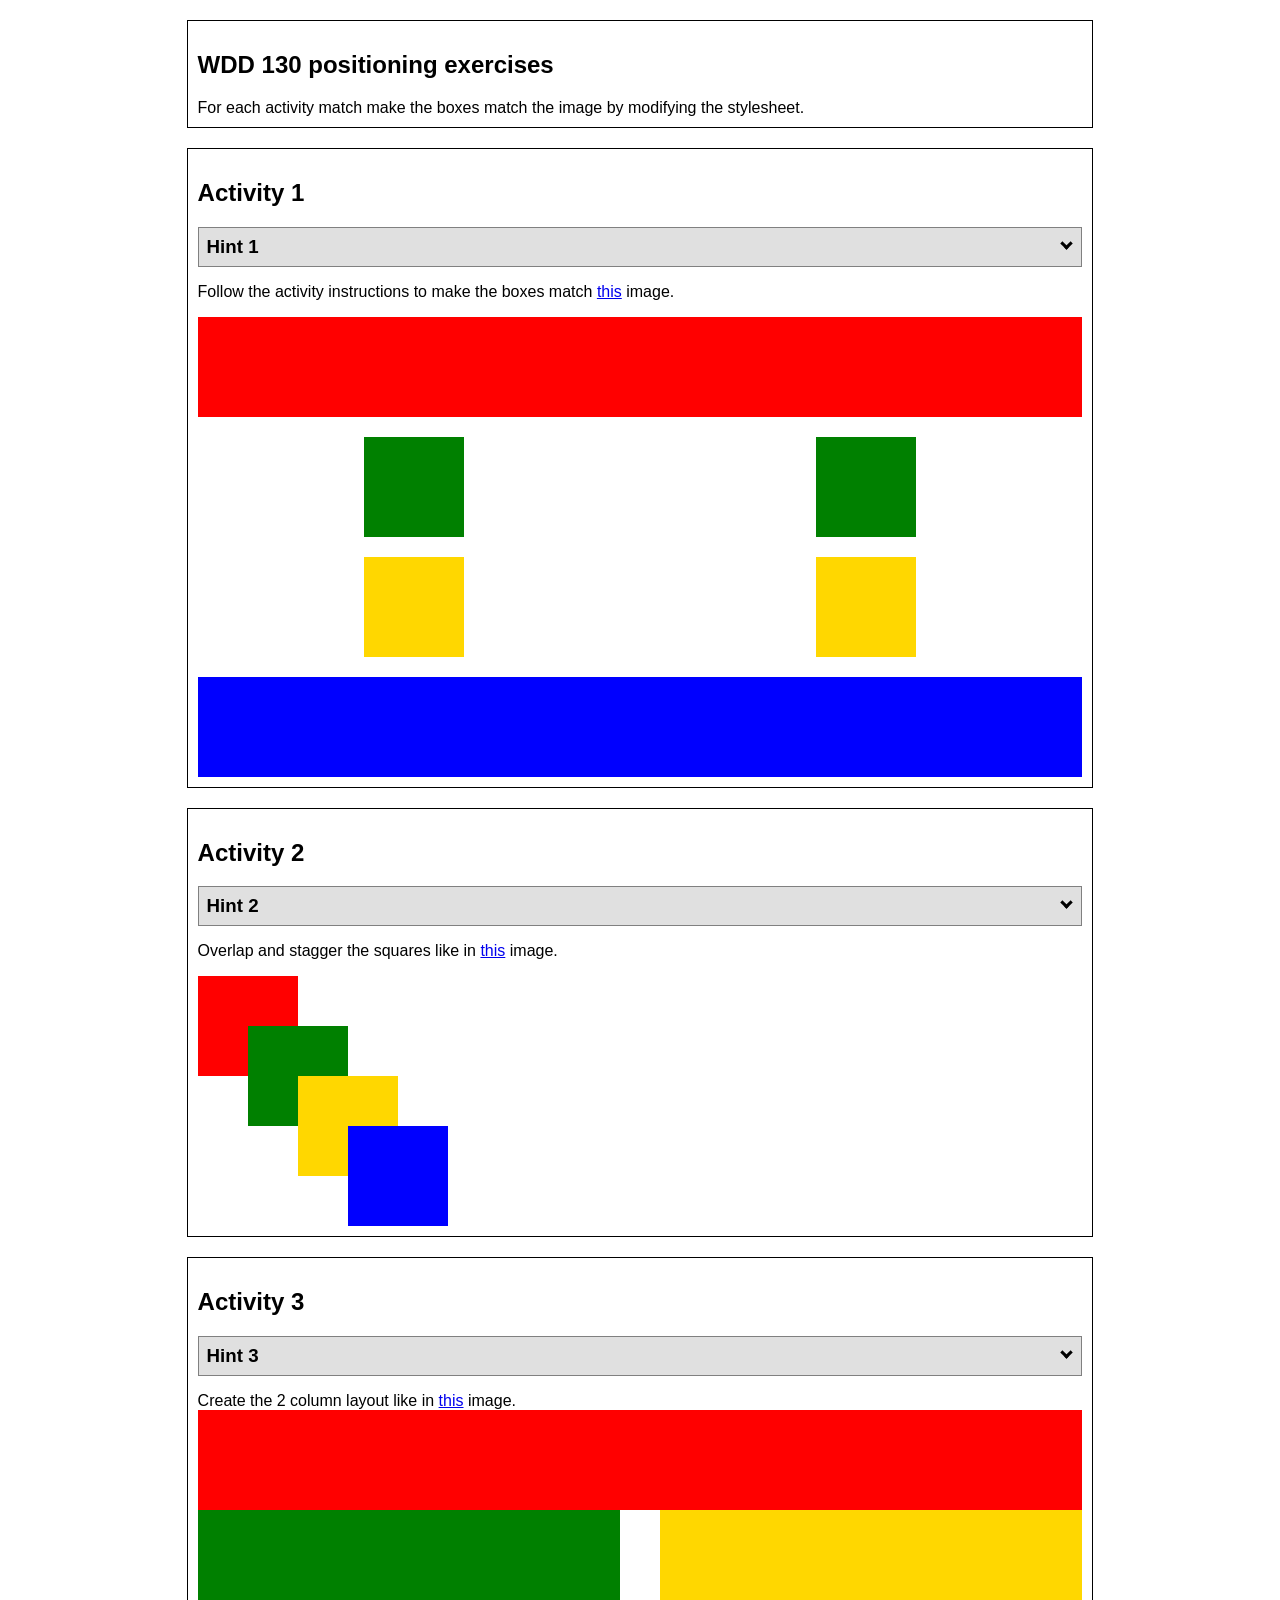
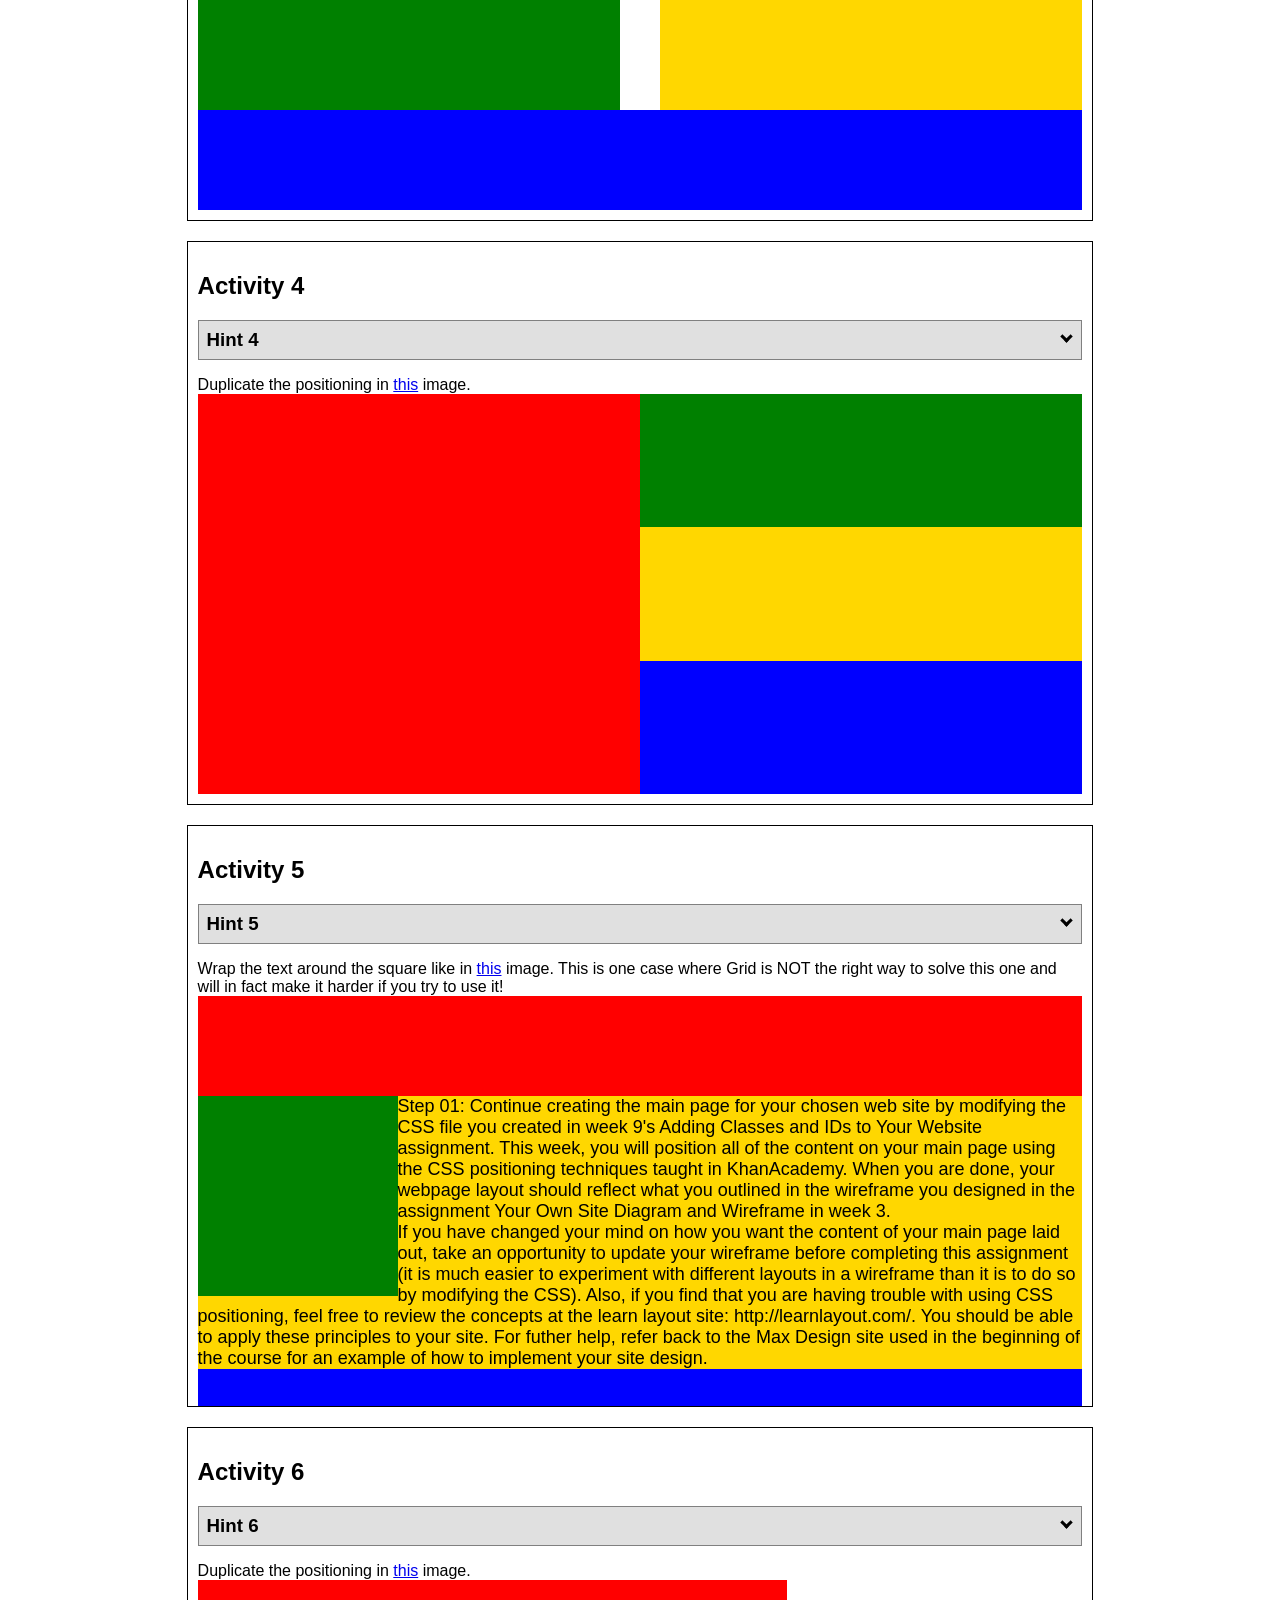
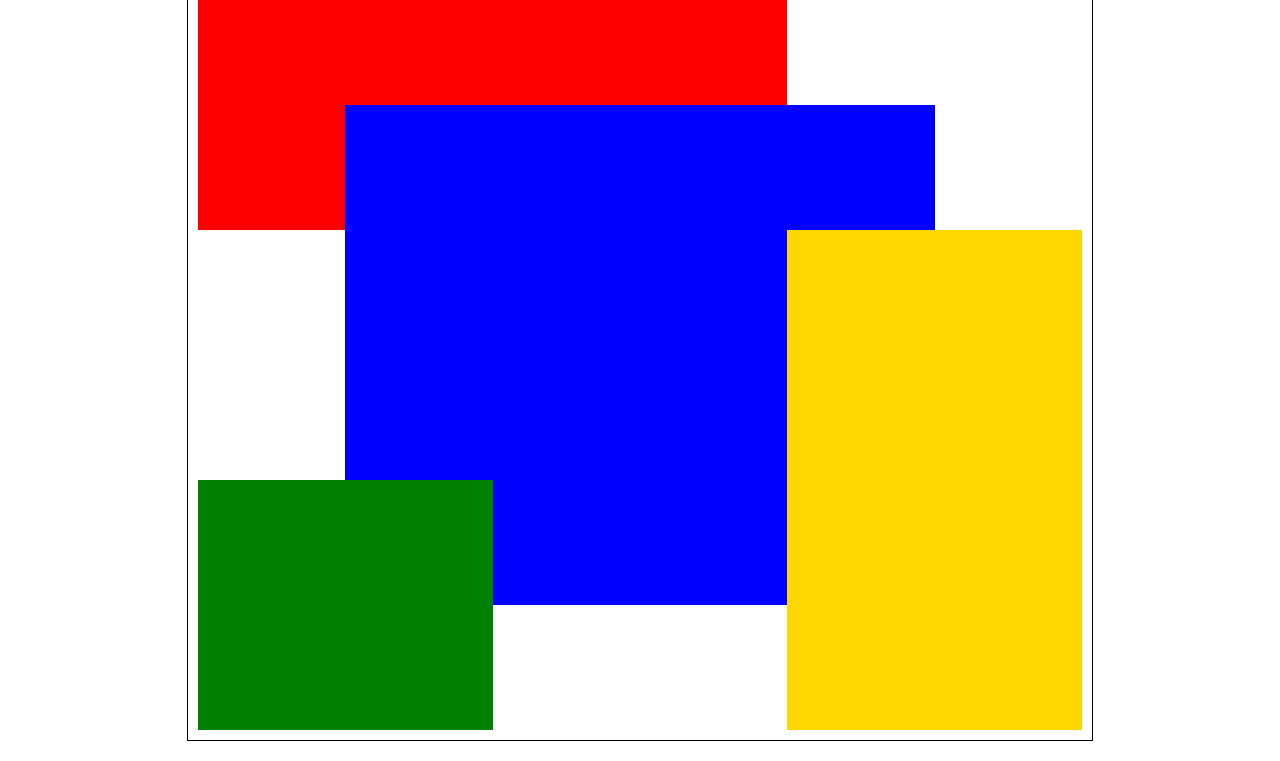
<file: ice/positioning/positioning/positioning.html>
<!DOCTYPE html>
<html lang="en">
  <head>
    <!-- HTML - Name: positioning.html -->
    <title>Positioning Activity</title>
    <link rel="stylesheet" type="text/css" href="positionstyles.css" />
  </head>
  <body>
    <div class="activity">
      <h2>WDD 130 positioning exercises</h2>
      For each activity match make the boxes match the image by modifying the stylesheet.</div>
    <div class="activity">
      <h2>Activity 1</h2>
      <section class="hint"><input type="checkbox" ><i></i> <h3>Hint 1</h3><div><p>Use the activity instructions for the firt activity</a></p></div></section>
      <p>Follow the activity instructions to make the boxes match  <a href="images/example1.png" target="_blank">this</a> image.</p>
      <div class="content1" >
        <div class="red1" ></div>
        <div class="green1" ></div>
        <div class="green1" ></div>
        <div class="yellow1"></div>
        <div class="yellow1"></div>
        <div class="blue1"></div>
      </div>
    </div>
    <div class="activity">
      <h2>Activity 2</h2>
      <section class="hint"><input type="checkbox" > <h3>Hint 2</h3><i></i><div>
      <ul>
      <li>grid-template-columns: 50px 50px 50px 50px 50px </li></ul></div></section>
      <p>Overlap and stagger the squares like in <a href="images/example2.png" target="_blank">this</a> image.</p>
      <div class="content2" >
        <div class="red2" ></div>
        <div class="green2" ></div>
        <div class="yellow2"></div>
        <div class="blue2"></div>
      </div>
    </div>
    <div class="activity">
      <h2>Activity 3</h2>
      <section class="hint"><input type="checkbox" > <h3>Hint 3</h3><i></i><div><p>This one is going to be best solved with CSS Grid. Remember to make the boxes the right width first...then start moving them around. </p><h4>Properties used:</h4><ul><li>display:grid;</li><li>grid-template-columns:</li><li>grid-column-gap:</li>
        <li>grid-column:</li>  </ul></div></section>
      Create the 2 column layout like in <a href="images/example3.png" target="_blank">this</a>  image.
      <div class="content3" >
        <div class="red3" ></div>
        <div class="green3" ></div>
        <div class="yellow3"></div>
        <div class="blue3"></div>
      </div>
    </div>
    <div class="activity">
      <h2>Activity 4</h2>
      <section class="hint"><input type="checkbox" > <h3>Hint 4</h3><i></i><div><p>For the others we have been primarily concerned with width. For this one you will need to adjust height as well. </p><h4>Properties used:</h4><ul><li>display:grid;</li><li>grid-template-columns:</li><li>grid-row:</li></ul></div></section>
      Duplicate the positioning in <a href="images/example4.png" target="_blank">this</a> image. 
      <div class="content4" >
        <div class="red4" ></div>
        <div class="green4" ></div>
        <div class="yellow4"></div>
        <div class="blue4"></div>
      </div>
    </div>

    <div class="activity">
      <h2>Activity 5</h2>
      <section class="hint"><input type="checkbox" > <h3>Hint 5</h3><i></i><div><p>Grid is <strong>not</strong> the right way to do this.  In fact there is only one way to really do that...and that is with float. Remember that we float the thing we want the text to wrap around.  Also remember to start by making all the shapes the right size and shape.</p><h4>Properties used:</h4><ul><li>float: left;</li></ul></div></section>
      Wrap the text around the square like in <a href="images/example5.png" target="_blank">this</a> image. This is one case where Grid is NOT the right way to solve this one and will in fact make it harder if you try to use it!
      <div class="content5" >
        <div class="red5" ></div>
        <div class="green5" ></div>
        <div class="yellow5">Step 01: Continue creating the main page for your chosen web site by modifying the CSS file you created in week 9's Adding Classes and IDs to Your Website assignment. This week, you will position all of the content on your main page using the CSS positioning techniques taught in KhanAcademy. When you are done, your webpage layout should reflect what you outlined in the wireframe you designed in the assignment Your Own Site Diagram and Wireframe in week 3. <br />
          If you have changed your mind on how you want the content of your main page laid out, take an opportunity to update your wireframe before completing this assignment (it is much easier to experiment with different layouts in a wireframe than it is to do so by modifying the CSS). Also, if you find that you are having trouble with using CSS positioning, feel free to review the concepts at the learn layout site: http://learnlayout.com/. You should be able to apply these principles to your site. For futher help, refer back to the Max Design site used in the beginning of the course for an example of how to implement your site design.</div>
        <div class="blue5"></div>
      </div>
    </div>
    <div class="activity">
      <h2>Activity 6</h2>
      <section class="hint"><input type="checkbox" > <h3>Hint 6</h3><i></i><div><p>This one is all about visualizing the grid behind the layout. If you are having a hard time doing that first: all the sizes are even multiples of 100, and second here is another example with the lines drawn: <a href="images/example6-hint.png" target="_blank">example 6 with lines</a>. For this one you will find it easiest if you use px for the column width. You can also use <kbd>z-index</kbd> to control the element layering.    </p><h4>Properties used:</h4><ul><li>display:grid;</li><li>grid-template-columns:</li><li>grid-column:</li><li>grid-row:</li><li><a href="https://www.w3schools.com/cssref/pr_pos_z-index.asp" target="_blank">z-index:</a></li></ul></div></section>
      Duplicate the positioning in <a href="images/example6.png" target="_blank">this</a> image.
      <div class="content6" >
        <div class="red6" ></div>
        <div class="green6" ></div>
        <div class="yellow6"></div>
        <div class="blue6"></div>
      </div>
    </div>
  </body>
</html>
</file>
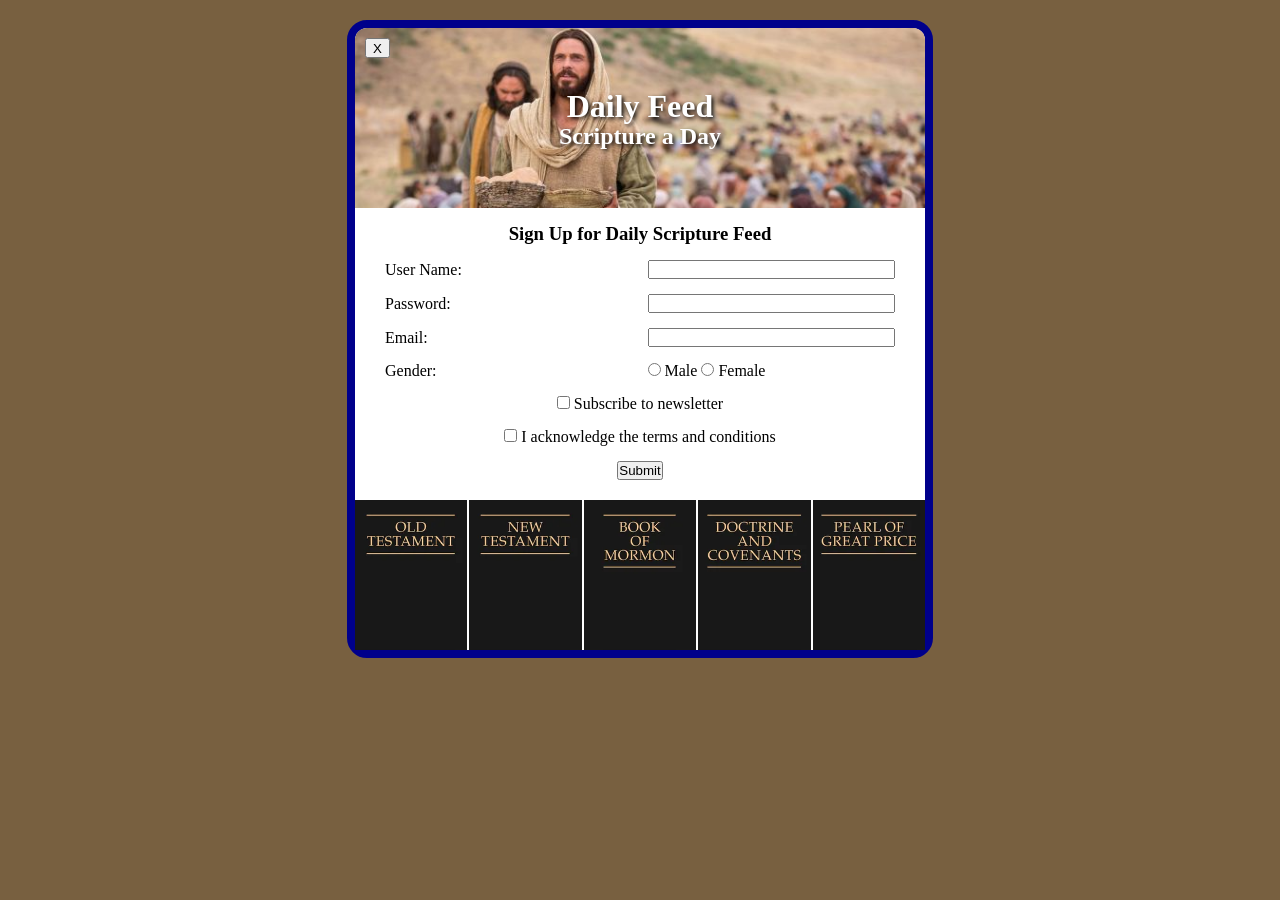
<file: ice/signup/signup/signup.html>
<!DOCTYPE html>
<html lang="en">

<head>
    <meta charset="UTF-8">
    <meta name="viewport" content="width=device-width, initial-scale=1.0">
    <title>Daily Feed Sign Up</title>
    <link href="signup.css" rel="stylesheet">

    <style>
        * {
            margin: 0;
            padding: 0;
        }

        body {
            background: rgb(120, 96, 64);
            display: flex;
            justify-content: center;
            align-items: center;
        }
    </style>

</head>

<body>
    <div id="formContainer">
        <div id="top_img">
            <img src="images/jesus_feeds_5000_small.jpg" alt="Jesus and Disciples">
            <h1>Daily Feed</h1>
            <h2>Scripture a Day</h2>
        </div>
        <h3>Sign Up for Daily Scripture Feed</h3>
        <form id="myForm">
            <button type="button" id="closeBtn">X</button>
            <label for="username">User Name:</label>
            <input type="text" id="username" name="username" required>

            <label for="password">Password:</label>
            <input type="password" id="password" name="password" required>

            <label for="email">Email:</label>
            <input type="email" id="email" name="email" required>

            <label>Gender:</label>
            <div>
                <input type="radio" id="male" name="gender" value="male" required>
                <label for="male">Male</label>
                <input type="radio" id="female" name="gender" value="female" required>
                <label for="female">Female</label>
            </div>

            <section>
                <input type="checkbox" id="newsletter" name="newsletter">
                <label for="newsletter">Subscribe to newsletter</label>
            </section>

            <section>
                <input type="checkbox" id="conditions" name="conditions" required>
                <label for="conditions">I acknowledge the terms and conditions</label>
            </section>

            <section>
                <button type="submit">Submit</button>
            </section>
        </form>
        <nav id="books">
            <img src="images/old_testament.webp" alt="OT">
            <img src="images/new_testament.webp" alt="NT">
            <img src="images/book_of_mormon.webp" alt="Book of Mormon">
            <img src="images/doctrine_and_covenants.webp" alt="D&C">
            <img src="images/pearl_of_great_price.webp" alt="Pearl of Great Price">
        </nav>
    </div>

    <div id="output"></div>

    <script>
        // Here is some Javascript to start looking forward to wdd131
        document.getElementById("closeBtn").addEventListener("click", function () {
            document.getElementById("formContainer").style.display = "none";
         });
        const form = document.getElementById('myForm');
        const output = document.getElementById('output');

        form.addEventListener('submit', function (event) {
            event.preventDefault(); // Stop form from actually submitting

            const formData = new FormData(form);
            const entries = [];

            for (const [key, value] of formData.entries()) {
                if (key == "password") {
                    entries.push(`<strong>${key}</strong>: ${value} (you should probably encrypt the password)`);
                } else {
                    entries.push(`<strong>${key}</strong>: ${value}`);
                }
            }

            output.innerHTML = `
            <br>  
            <h3>Here is the data that would be sent to the server:</h3>
            <ul>
                ${entries.map(item => `<li>${item}</li>`).join('')}
            </ul>
            `;
                });
    </script>

</body>

</html>
</file>
<file: style.css>
html {
    scroll-behavior: smooth;
}
#projects {
    scroll-margin-top: 80px;
}
#content {
    max-width: 1600px;
    margin: 0 auto;
}
nav {
    display: flex;
    justify-content: space-around;
}
nav a {
    text-align: center;
    color: #89aae6;
    text-decoration: none;
    padding: 35px;
}
nav a:hover {
    background-color: transparent;
    color: #0471a6;
}
.logo {
    width: 100px;
}
#logo_link {
    padding-top: 5px;
    justify-self: center;
    align-self: center;
}
#hero {
    display: grid;
    margin-top: -100px;
}
#hero-box {
    grid-column: 1/4;
    grid-row: 1/3;
    z-index: -1;
}
#hero-img {
    width: 100%;
}
#hero-msg {
    grid-column: 2/3;
    grid-row: 1/2;
    margin-top: 100px;
}
#hero-msg h1{
    text-align: center;
    color: #ac80a0;
    margin: 50px;
    text-shadow: 0 2px 6px black;
}
.button-box {
    text-align: center;
}
.view{
    background-color: #3684b593;
    color: #061826;
    text-decoration: none;
    font-size: 18px;
    padding: 15px 30px;
    margin-top: 50px;
    border-radius: 20px;
}
.view:hover {
    background-color: #061826c0;
    color: #ac80a0;
}
main section {
    text-align: center;
}
main section img {
    box-sizing: border-box;
}
#background {
    height: 725px;
    background-color: tan;
    grid-column: 1/11;
    grid-row: 4/9;
}
header {
    background-color: #0618268a;
    display: grid;
    grid-template-columns: 150px auto;
}
body {
    background-color: white;
    font-family: cursive;
    font-size: 22px;
    padding: 0;
    margin: 0;
}
.ice_projects, .other_projects {
    margin: 200px 0;
}
.ice_projects {
    grid-column: 5/7;
    grid-row: 2/3;
}
.other_projects {
    grid-column: 2/4;
    grid-row: 2/3;
}
.img-card {
    border: 10px solid black;
    transition: transform .5s;
    box-shadow: 5px 5px 10px #6f7364;
    width: 20%;
}
.img-card:hover {
    opacity: .6;
    transform: scale(1.1);
}
footer {
    background-color: #0471a6;
    color: #061826;
    padding: 25px 50px;
    margin-top: 200px;
    display: flex;
    justify-content: space-around;
    align-items: center;
}
.information h1 {
    text-align: center;
}
ul {
    margin: 0 auto;
    width: fit-content;
}
#album {
    display: flex;
    justify-content: center;
    align-items: center;
    gap: 20px;
    margin-top: 40px;
}
#album img {
    width: 300px;
    height: 400px;
    object-fit: cover;
}
</file>
<file: wwr/styles/style.css>
@media screen and (max-width: 900px) {
    #hero, .home-grid {
        display: block;
        height: auto;
    }
    nav, footer {
        flex-direction: column;
    }
    nav a {
        display: block;
        padding: 15px;
    }
    #hero {
        margin-top: 0;
    }
    #hero-msg {
        margin-top: 0;
    }
    #hero-msg h4 {
        display: none;
    }
    #hero-msg h1 {
        color: #6f7364;
    }
    .home-title {
        font-size: 25px;
    }
    .rivers-card, .camping-card, .rapids-card { 
        margin: 50px auto;
        width: 60%;
    }
    #background {
        display: none;
    }
    .mountains, .msg {
        width: 80%;
        display: block;
        margin: 0 auto;
    }
    footer {
        margin-top: 25px;
    }
}
#content {
    max-width: 1600px;
    margin: 0 auto;
}
nav {
    display: flex;
    justify-content: space-around;
}
nav a {
    text-align: center;
    color: white;
    text-decoration: none;
    padding: 35px;
}
nav a:hover {
    background-color: transparent;
    color: red;
}
.logo {
    width: 80px;
}
#logo_link {
    padding-top: 5px;
    justify-self: center;
    align-self: center;
}
.icon {
    width: 80px;
    padding-top: 10px;
}
.home-title {
    color: red;
    font-family: 'Franklin Gothic Medium', 'Arial Narrow', Arial, sans-serif;
    font-size: 2em;
    margin-top: 10px;
}
.home-grid {
    display: grid;
    grid-template-columns: repeat(10, 1fr);
}
h2 {
    color: black;
    margin: 0;
}
#hero {
    display: grid;
    grid-template-columns: 1fr 3fr 1fr;
    margin-top: -100px;
}
#hero-box {
    grid-column: 1/4;
    grid-row: 1/3;
    z-index: -1;
}
#hero-img {
    width: 100%;
}
#hero-msg {
    grid-column: 2/3;
    grid-row: 1/2;
    margin-top: 100px;
}
#hero-msg h1, #hero-msg h2{
    text-align: center;
    color: rgb(173, 149, 96);
    margin: 50px;
    text-shadow: 0 2px 6px black;
}
#hero-msg h4 {
    color: white;
}
.msg {
    background-color: whitesmoke;
    line-height: 1.5em;
    padding: 35px;
    grid-column: 6/10;
    grid-row: 6/7;
    box-shadow: 5px 5px 10px grey;
}
.msg h2 {
    color: black;
    font-family: Verdana, Geneva, Tahoma, sans-serif;
}
.msg p {
    color: black;
    font-size: .8em;
    padding: 15px;
}
.button-box {
    text-align: center;
}
main section {
    text-align: center;
}
main section img {
    box-sizing: border-box;
}
#background {
    height: 725px;
    background-color: tan;
    grid-column: 1/11;
    grid-row: 4/9;
}
header {
    background-color: rgba(27, 63, 71, 0.35);
    display: grid;
    grid-template-columns: 150px auto;
}
body {
    background-color: white;
    font-family: cursive;
    font-size: 22px;
    padding: 0;
    margin: 0;
}
.rivers-card, .camping-card, .rapids-card {
    margin: 200px 0;
}
.rivers-card {
    grid-column: 2/4;
    grid-row: 2/3;
}
.camping-card {
    grid-column: 5/7;
    grid-row: 2/3;
}
.rapids-card {
    grid-column: 8/10;
    grid-row: 2/3;
}
.card-img {
    border: 10px solid black;
    transition: transform .5s;
    box-shadow: 5px 5px 10px #6f7364;
}
.card-img:hover {
    opacity: .6;
    transform: scale(1.1);
}
.card-img, .mountains {
    width: 100%;
}
.mountains {
    grid-column: 2/7;
    grid-row: 5/8;
    box-shadow: 5px 5px 10px grey;
}
.book, .join {
    background-color: rgba(90, 225, 255, 0.377);
    color: black;
    text-decoration: none;
    font-size: 18px;
    padding: 15px 30px;
    margin-top: 50px;
    border-radius: 5px;
}
.book:hover, .join:hover {
    background-color: darkblue;
    color: red;
}

footer {
    background-color: aquamarine;
    color: black;
    padding: 25px 50px;
    margin-top: 200px;
    display: flex;
    justify-content: space-around;
    align-items: center;
}
footer p {
    font-size: 1.2em;
}
footer p a:hover {
    text-decoration: underline;
}
footer a {
    color: red;
    text-decoration: none;
}
footer a:hover {
    color: red;
}
footer .social img {
    padding-top: 15px;
}
</file>
<file: ice/halloween/styles/styles.css>
body {
    background-color: rgb(151, 8, 8);
}
ul {
    display: flex;
    justify-content: space-evenly;
    align-items: center;
    gap: 2rem;
    margin: 0;
    padding: 1rem 2rem;
    list-style: none;
    position: sticky;
    letter-spacing: 0.05em;
    font-size: x-large;
}
h1 {
    color: black;
    font-family: fantasy;
    font-size: 100px;
    border: 4px solid black;
    border-radius: 20px;
    background-color: orangered;
}
main {
    text-align: center;
}
img {
    border: 4px solid black;
    border-radius: 500px;
}
h2 {
    border: 2px solid black;
    background-color: orangered;
    font-size: 50px;
}
footer {
    border: 1px solid black;
    background-color: aliceblue;
    width: fit-content;
}
</file>
<file: ice/prophet_card.css>
body {
    background-color: #ffecd7;
}
#content {
    background-color: #008db1;
    border: 4px solid #004e63;
    border-radius: 20px;
    width: 800px;
    margin:  0 auto;
}
ul {
    margin: 0 auto;
    width: 200px
}
li {
    color: #fffffe;
    font-family: Arial, Helvetica, sans-serif;
}
h1 {
    color: #fffffe;
    font-family: Arial, Helvetica, sans-serif;
}
h1, h2, h3 {
    text-align: center;
}
.oaks-img {
     margin: 0 auto;
     width: 60%
}
h3 {
    color: #ffd783;
    font-family: Brush Script MT;
}
</file>
<file: ice/favorite_devo/styles/styles.css>
body {
  margin: 0;
  height: 100%;
  font-family: Arial, sans-serif;
  background: linear-gradient(to bottom, #d3d3d3, #001f3f);
  background-repeat: no-repeat; /* Just in case */
  background-attachment: fixed;
}

.container {
  text-align: center;
}

.header {
  padding: 20px 0;
}

.header-image {
  background-image: url('../images/icenter.png'); /* Replace with your image */
  background-repeat: no-repeat;
  background-position: center;
  height: 150px;
  display: flex;
  flex-direction: column;
  justify-content: center;
  color: orangered;

}

.header-image h1 {
  margin: 0;
  line-height: 0.9;
    font-size: 3.5em;
  font-weight: bold;
  text-shadow: 2px 2px 4px rgba(0, 0, 0, 0.7);
  background: #00000055;
}

.content-box {
  background-color: orangered;
  margin: 30px auto;
  width: 90%;
  max-width: 900px;
  padding: 40px;
  box-shadow: 5px 5px 0px black;
  min-height: 400px;

}
form div {
  margin-bottom: 15px;
}
label {
  display: inline-block;
  width: 100px;
  font-weight: bold;
}
input {
  padding: 5px;
  width: 250px;
}
button {
  padding: 8px 16px;
  cursor: pointer;
}
table{
  margin: 0 auto;
  width: 90%;
  border-collapse: collapse;
}
th, td {
  text-align: center;
}
p {
  color: orangered;
}
</file>
<file: ice/grid_flags/grid_flags/flags.css>
#denmark {
    background-color: white;
    display: grid;
    grid-template-columns: 1fr 2fr;
    grid-template-rows: 1fr 1fr;
    gap: 20px;
    width: 300px;
    height: 200px;
}
#dred1, #dred2, #dred3, #dred4 {
    background-color: red;
    width: 100%;
    height: 100%;
}

#finland {
    background-color: blue;
    display: grid;
    grid-template-columns: 1fr 2fr;
    grid-template-rows: 1fr 1fr;
    gap: 40px;
    width: 300px;
    height: 200px;
}
#fwhite1, #fwhite2, #fwhite3, #fwhite4 {
    background-color: white;
}
#benin {
    display: grid;
    grid-template-columns: 1fr 1.5fr;
    grid-template-rows: 1fr 1fr;
    width: 300px;
    height: 200px;
}
#bgreen {
    background-color: green;
    grid-row: 1/3;
}
#byellow {
    background-color: yellow;
}
#bred {
    background-color: red;
    grid-column: 2/2;
}
</file>
<file: ice/positioning/positioning/positionstyles.css>
/* CSS - Name: "positionstyles.css" */
/* Activity 1 styles */
.content1 {
  display: grid;
  grid-template-columns: 1fr 1fr;
  justify-items: center;
  gap: 20px;
}
.red1 { 
  width: 100%; 
  height: 100px; 
  background-color: red;
  grid-column: 1/3;

} 
.green1 {
  width: 100px; 
  height: 100px; 
  background-color: green;


} 
.yellow1 {
  width: 100px; 
  height: 100px; 
  background-color: gold; 
} 
.blue1 {
  width: 100%; 
  height: 100px; 
  background-color: blue; 
  grid-column: 1/3;
} 
/* Activity 2 styles */ 
.content2 {
  /* This is the parent of the activity 2 boxes. */
  display: grid;
  grid-template-columns: 50px 50px 50px 50px 50px;
  grid-template-rows: 50px 50px 50px 50px 50px;
}
.red2 {
  width: 100px; 
  height: 100px; 
  background-color: red; 
} 
.green2 { 
  width: 100px; 
  height: 100px; 
  background-color: green; 
  grid-column: 2/4;
  grid-row: 2/4;
} 
.yellow2 {
  width: 100px; 
  height: 100px; 
  background-color: gold; 
  grid-column: 3/4;
  grid-row: 3/4;
} 
.blue2 {
  width: 100px; 
  height: 100px; 
  background-color: blue; 
  grid-column: 4/5;
  grid-row: 4/5;
} 
/* Activity 3 styles */ 
.content3 {
  /* This is the parent of the activity 3 boxes. */
  display: grid;
  grid-template-columns: 1fr 1fr;
  grid-template-rows: 100px 200px 100px;
  grid-column-gap: 40px;
}
.red3 {
  width: 100%; 
  height: 100px; 
  background-color: red; 
  grid-column: 1/3;
  grid-row: 1/3;
} 
.green3 {
  width: .5fr; 
  height: 300px; 
  background-color: green;
  grid-column: 1/2;
  grid-row: 2/3;
} 
.yellow3 {
  width: .5fr; 
  height: 300px; 
  background-color: gold; 
  grid-column: 2/3;
  grid-row: 2/3;
} 
.blue3 {
  width: 100%;
  height: 100px; 
  background-color: blue; 
  grid-row: 3/3;
  grid-column: 1/3;
} 
/* Activity 4 styles */ 
.content4 {
  /* This is the parent of the activity 4 boxes. */
  height: 400px;
  display: grid;
  grid-template-columns: 1fr 1fr;
  grid-template-rows: 1fr 1fr 1fr;
}
.red4 {
  width: 100%; 
  height: 100%; 
  background-color: red; 
  grid-column: 1/2;
  grid-row: 1/4;
  
} 
.green4 {
  width: 100%; 
  height: 100%; 
  background-color: green; 
  grid-column: 2/2;
  grid-row: 1/4;
} 
.yellow4 {
  width: 100%; 
  height: 100%; 
  background-color: gold; 
  grid-column: 2/2;
  grid-row: 2/4;
} 
.blue4 {
  width: 100%; 
  height: 100%; 
  background-color: blue; 
  grid-column: 2/2;
  grid-row: 3/4;
} 
/* Activity 5 styles */ 
.content5 {
  /* This is the parent of the activity 5 boxes. */
  height: 400px;
}
.red5 { 
  width: 100%; 
  height: 100px; 
  background-color: red; 
} 
.green5 { 
  width: 200px; 
  height: 200px; 
  background-color: green; 
  float: left;

} 
.yellow5 {
  background-color: gold; 
  font-size: 18px;

} 
.blue5 {
  width: 100%; 
  height: 100px; 
  background-color: blue; 
} 
/* Activity 6 styles */ 
.content6 {
  /* This is the parent of the activity 6 boxes. */
  display: grid;
  grid-template-columns: repeat(6, 1fr);
  grid-template-rows: repeat(6, 1fr);
  height: 750px;
}
.red6 {
  width: 100%; 
  height: 100%; 
  background-color: red; 
  grid-column: 1/5;
  grid-row: 1/3;
  z-index: 1;
} 
.green6 {
  width: 100%; 
  height: 100%; 
  background-color: green;
  grid-column: 1/3;
  grid-row: 5/7;
  z-index: 3;
} 
.yellow6 {
  width: 100%; 
  height: 100%; 
  background-color: gold;
  grid-column: 5/7;
  grid-row: 3/7;
  z-index: 3;
} 
.blue6 {
  width: 100%; 
  height: 100%; 
  background-color: blue; 
  grid-column: 2/6;
  grid-row: 2/6;
  z-index: 2;
} 


/* Do not make any changes below here */
.activity {
  width: 70%; 
  margin: 20px auto; 
  font-family: Arial, sans-serif; 
  border: 1px solid black; 
  padding: 10px; 
  clear:both; 
  overflow: auto;
} 

.hint {
  border: 1px solid grey;
  background: #e0e0e0;
  padding: .5em;
  position: relative;
  margin: 1em 0;
}
.hint h3 {
  margin: 0;
}
.hint:hover {
  background: #d0d0d0;
}
.hint > div {
  display: none;
}

.hint input[type=checkbox] {
  position: absolute;
  width: 100%;
  height: 100%;
  opacity: 0;
  z-index: 1;
  cursor: pointer;
}

.hint input[type=checkbox]:checked ~ div {
  display: block;
}

.hint i {
  position: absolute;
  transform: translate(-6px, 0);
  margin-top: 16px;
  right: 10px;
  top: -3px;
}
.hint i:before, .hint i:after {
  content: "";
  position: absolute;
  background-color: black;
  width: 3px;
  height: 9px;
}
.hint i:before {
  transform: translate(2px, 0) rotate(45deg);
}
.hint i:after {
  transform: translate(-2px, 0) rotate(-45deg);
}

.hint input[type=checkbox]:checked ~ i:before {
  transform: translate(-2px, 0) rotate(45deg);
}
.hint input[type=checkbox]:checked ~ i:after {
  transform: translate(2px, 0) rotate(-45deg);
}
.hint a {
  position: relative;
  z-index: 1;
}
</file>
<file: ice/signup/signup/signup.css>
#formContainer {
    background-color: white;
    border: 8px solid darkblue;
    border-radius: 20px;
    width: 570px;
    margin:  20px auto;
    position: relative;
}
#top_img {
    position: relative;
    height: 180px;
}
#top_img img{
display: block;
width: 100%;
height: 100%;
object-fit: cover;
object-position: 75% 23%;
border-radius: 12px 12px 0 0;
}
#top_img h1, #top_img h2 {
    position: absolute;
    left: 0;
    right: 0;
    text-align: center;
    color: white;
    text-shadow: 2px 2px 4px black;
}
#top_img h1 {
    top: 60px;
}
#top_img h2 {
    top: 95px;
}
#closeBtn {
    position: absolute;
    top: 10px;
    left: 10px;
    width: 25px;
    height: 20px;
}
h3 {
    text-align: center;
    margin: 15px 0;
}
#myForm {
    display: grid;
    grid-template-columns: 1fr 1fr;
    gap: 15px;
    padding: 0 30px 20px;
    align-items: center;
}
#myForm section {
    grid-column: 1 / -1;
    text-align: center;
}

#books {
    display: flex;
    background: linear-gradient(#1a2a6c, #3a4670);
}
#books img {
    flex: 1;
    min-width: 0;
    width: 20%;
    height: auto;
    object-fit: contain;
    object-position: top;
    border-right: 2px solid white;
    box-sizing: border-box;
}
#books img:last-child {
    border-right: none;
}
</file>
